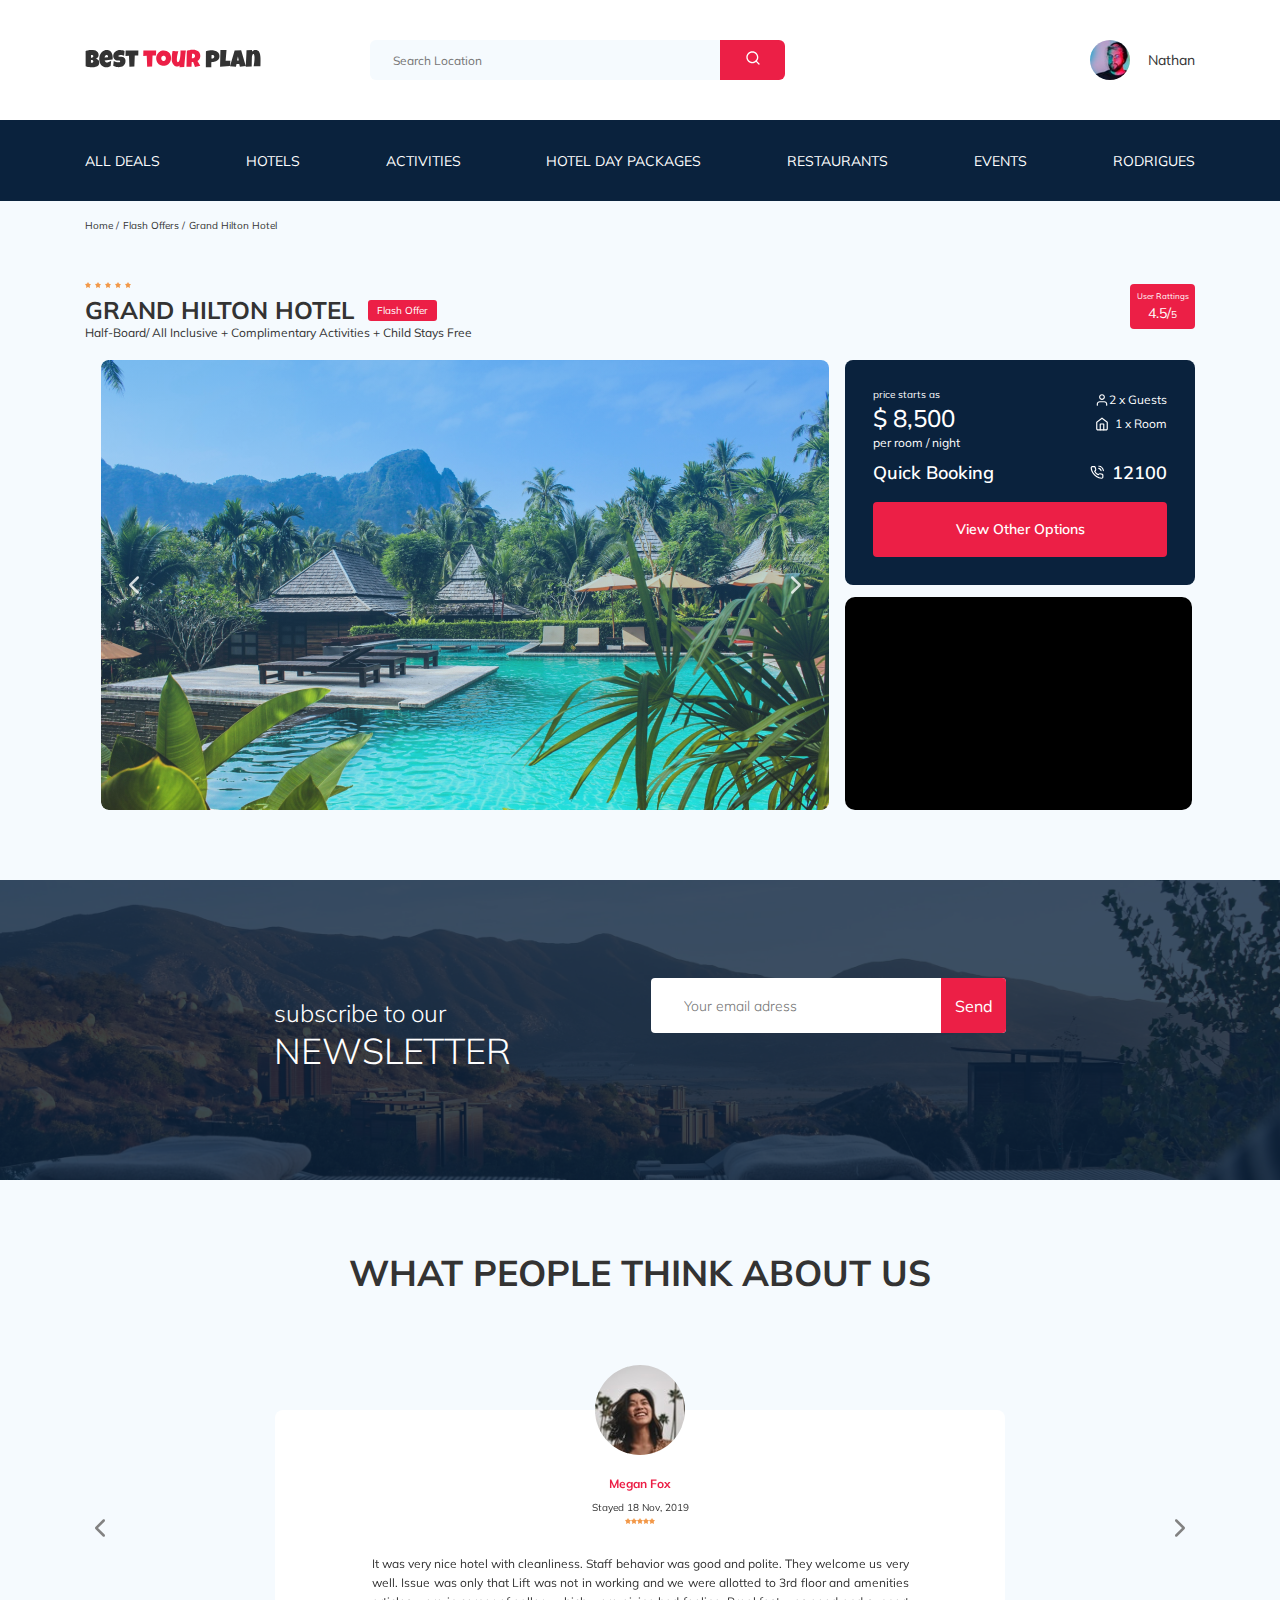
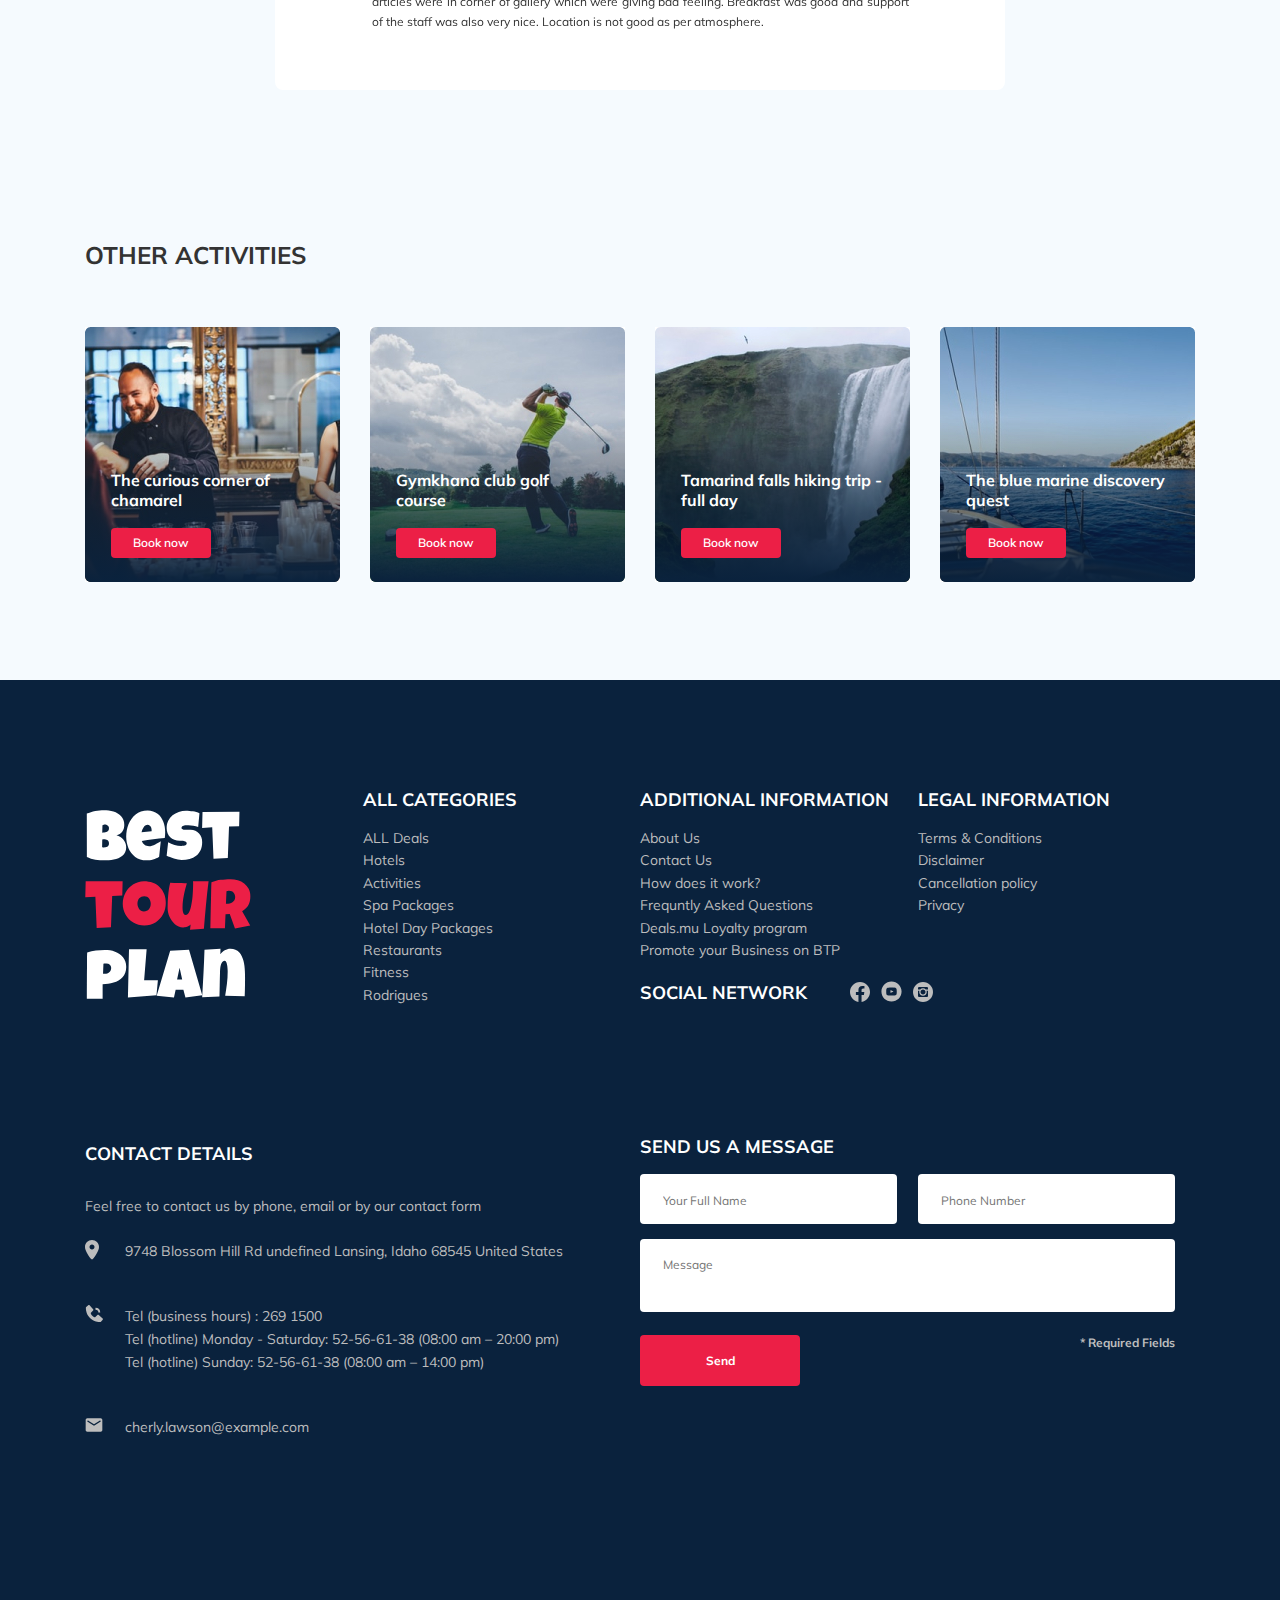
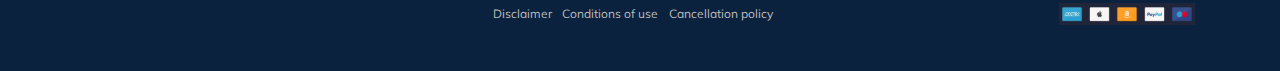
<file: index.html>
<!DOCTYPE html>
<html lang="en">

<head>
    <meta charset="UTF-8">
    <meta http-equiv="X-UA-Compatible" content="IE=edge">
    <meta name="viewport" content="width=device-width, initial-scale=1.0">
    <link rel="preconnect" href="https://fonts.gstatic.com">
    <link rel="preconnect" href="https://fonts.gstatic.com">
    <link
        href="https://fonts.googleapis.com/css2?family=Mulish:wght@400;700&family=Nunito:wght@400;700;800&display=swap"
        rel="stylesheet">
    <title>Best Tour Plan - Hotel Booking</title>
    <link rel="stylesheet" href="css/style.css">
    <link rel="stylesheet" href="css/swiper-bundle.min.css">
</head>

<body>
    <header class="navbar navbar__mobile--fixed">
        <div class="container">
            <div class="navbar-top">
                <a href="#" class="logo">
                    <img src="img/horizontal-logo.svg" alt="Log: Best Tour Plan" class="logo__image" />
                </a>

                <form action="#" class="search navbar__search navbar__search--mobile--hidden">
                    <input type="text" class="search__input" placeholder="Search Location">
                    <button class="search__button">
                        <img src="img/search.svg" alt="Icon: search">
                    </button>
                </form>
                <a href="#" class="user navbar__user navbar__user--mobile--hidden">
                    <img src="img/user-avatar.jpeg" alt="Avatar: Nathan" class="user__avatar">
                    <span class="user__name">Nathan</span>
                </a>
                <!-- /.user -->
                <button class="menu-button navbar-top__menu-button">
                    <span class="menu__line"></span>
                    <span class="menu__line"></span>
                    <span class="menu__line"></span>
                </button>
            </div>
            <!-- /.navbar-top -->

        </div>
        <!-- /.container -->
        <div class="navbar-bottom">
            <div class="container">
                <nav class="navbar-menu">
                    <li class="navbar-menu__item navbar-menu__item--mobile__visible"> <a href="#"
                            class="user navbar__user navbar__user--mobile--visible">
                            <img src="img/user-avatar.jpeg" alt="Avatar: Nathan"
                                class="user__avatar navbar__user navbar__user--mobile--visible">
                            <span class="user__name user__name--light">Nathan</span>
                        </a></li>
                    <li class="navbar-menu__item navbar-menu__item--mobile__visible">
                        <form action="#" class="search navbar__search ">
                            <input type="text" class="search__input" placeholder="Search Location">
                            <button class="search__button">
                                <img src="img/search.svg" alt="Icon: search">
                            </button>
                        </form>
                    </li>
                    <li class="navbar-menu__item"><a href="#" class="navbar-menu__link">All Deals</a></li>
                    <li class="navbar-menu__item"><a href="#" class="navbar-menu__link">Hotels</a></li>
                    <li class="navbar-menu__item"><a href="#" class="navbar-menu__link">Activities</a></li>
                    <li class="navbar-menu__item"><a href="#" class="navbar-menu__link">Hotel Day Packages</a></li>
                    <li class="navbar-menu__item"><a href="#" class="navbar-menu__link">Restaurants</a></li>
                    <li class="navbar-menu__item"><a href="#" class="navbar-menu__link">Events</a></li>
                    <li class="navbar-menu__item"><a href="#" class="navbar-menu__link">Rodrigues</a></li>
                </nav>
                <!-- /.navbar-menu -->
            </div>
            <!-- /.container -->
        </div>
        <!--/.navbar-bottom-->
    </header>
    <nav class="breadcrumb">
        <div class="container">
            <ul class="breadcrumb-list">
                <li class="breadcrumb-list__item">
                    <a href="#" class="breadcrumb-list__link"> Home</a>
                </li>
                <li class="breadcrumb-list__item">
                    <a href="#" class="breadcrumb-list__link"> Flash Offers</a>
                </li>
                <li class="breadcrumb-list__item">
                    Grand Hilton Hotel
                </li>
            </ul>
        </div>
        <!-- /.container -->
    </nav>
    <!-- /.bredcrumb -->
    <section class="hotel">
        <div class="container">
            <div class="hotel-info">
                <div class="hotel-info__text">
                    <div class="hotel-wrapper">
                        <div class="stars">
                            <img src="img/star.svg" alt="star">
                            <img src="img/star.svg" alt="star">
                            <img src="img/star.svg" alt="star">
                            <img src="img/star.svg" alt="star">
                            <img src="img/star.svg" alt="star">
                        </div>
                        <h1 class="hotel-name hotel-info__name">GRAND HILTON HOTEL</h1>
                        <span class='offer hotel-info__offer'>Flash Offer</span>
                    </div>
                    <p class="hotel-description hotel-info__description">
                        Half-Board/ All Inclusive + Complimentary Activities + Child Stays Free
                    </p>
                </div>
                <!-- /.hotel-info__text -->
                <div class="rating hotel-info__rating">
                    <span class="rating__text">User Rattings</span>
                    <span class="rating__counter">4.5/<span class="rating__counter-extreme">5</span></span>
                </div>
                <!-- /.hotel-info__rating -->
            </div>
            <!-- /.hotel-info -->
            <div class="hotel-grid">

                <!-- Slider main container -->
                <div class="swiper-container hotel-slider  hotel__slider">
                    <!-- Additional required wrapper -->
                    <div class="swiper-wrapper">
                        <!-- Slides -->
                        <div class="swiper-slide hotel-slider__item"> <img class="hotel-slider__image"
                                src="img/slide1.jpg" alt="slide1"></div>
                        <div class="swiper-slide  hotel-slider__item"><img class="hotel-slider__image"
                                src="img/slide2.jpg" alt="slide2"></div>
                        <div class="swiper-slide  hotel-slider__item"><img class="hotel-slider__image"
                                src="img/slide3.jpg" alt="slide3"></div>
                        <div class="swiper-slide  hotel-slider__item"><img class="hotel-slider__image"
                                src="img/slide4.jpg" alt="slide4"></div>
                        <div class="swiper-slide  hotel-slider__item"><img class="hotel-slider__image"
                                src="img/slide5.jpg" alt="slide5"></div>
                        <div class="swiper-slide  hotel-slider__item"><img class="hotel-slider__image"
                                src="img/slide6.jpg" alt="slide6"></div>
                    </div>
                    <!-- If we need navigation buttons -->
                    <button class="hotel-slider__button hotel-slider__button--prev"></button>
                    <button class="hotel-slider__button hotel-slider__button--next"></button>
                </div>
                <!--/.swiper-container-->

                <div class="hotel-right">
                    <div class="booking booking__size">
                        <div class="booking__info">
                            <div class="booking__price">
                                <span class="booking__start">
                                    price starts as
                                </span>
                                <strong class="booking__pricetag">$ 8,500</strong>
                                <span class="booking__per-room">per room / night</span>
                            </div>
                            <!-- /.booking__price -->
                            <div class="booking__room">
                                <div class="booking__text">
                                    <img src="img/user.svg" alt="Icon: user" class="booking__icon">
                                    <span class="booking__description">2 x Guests</span>
                                </div>

                                <div class="booking__text">
                                    <img src="img/home.svg" alt="Icon: home" class="booking__icon">
                                    <span class="booking__description">1 x Room</span>
                                </div>
                            </div>
                            <!-- /.booking__room -->
                        </div>
                        <!-- /.booking__info -->

                        <div class="booking__call-center">
                            <span class="booking__heading">Quick Booking</span>
                            <a class="booking__number" href="tel: 12100">
                                <img src="img/phone-call.svg" alt="icon: phone">
                                <span class="booking__num">12100</span>
                            </a>
                        </div>
                        <!-- /.booking__call-center -->
                        <button data-toggle="modal" class="button booking__button">View Other Options</button>
                    </div>
                    <!-- /.booking -->
                    <div class="map map-size">
                        <iframe
                            src="https://www.google.com/maps/embed?pb=!1m18!1m12!1m3!1d3952.0412632673433!2d98.29255281444055!3d7.890752094315357!2m3!1f0!2f0!3f0!3m2!1i1024!2i768!4f13.1!3m3!1m2!1s0x30503b7bfcd9f903%3A0xf7065fac1e3d7c48!2sDoubleTree%20by%20Hilton%20Phuket%20Banthai%20Resort!5e0!3m2!1sru!2sru!4v1615829484583!5m2!1sru!2sru"
                            width="100%" height="213" style="border:0;" allowfullscreen="" loading="lazy"></iframe>
                    </div>
                    <!-- /.map -->
                </div>
                <!-- /.hotel-right -->
            </div>
            <!-- /.hotel-grid -->
        </div>
        <!-- /.container -->
    </section>
    <section class="newsletter">
        <div class="newsletter-wrapper">
            <h2 class="newsletter-title newsletter__title ">
                subscribe to our
                <span class="newsletter-title__strong">Newsletter</span>
            </h2>
            <form action="#" class="subscribe newsletter__subscribe">
                <input type="text" class="subscribe__input" placeholder="Your email adress">
                <button class="subscribe__button">
                    Send
                </button>
            </form>

        </div>
        <!-- /.newsletter-wrapper -->
    </section>
    <!-- /.newsletter -->
    <section class="reviews">
        <div class="container">
            <h2 class="reviews__title">
                What people think about us
            </h2>
            <!-- Slider main container -->
            <div class="swiper-container reviews-slider">
                <div class="swiper-wrapper">
                    <div class="swiper-slide">
                        <div class="reviews-slider__item">
                            <div class="reviews-slider__profile">
                                <img src="img/reviews-avatar.jpeg" alt="Photo: Megan Fox"
                                    class="reviews-slider__avatar">
                                <h3 class="reviews-slider__username">Megan Fox</h3>
                                <span class="reviews-slider__date">Stayed 18 Nov, 2019</span>
                                <div class="reviews-slider__rating">
                                    <img src="img/star.svg" alt="star">
                                    <img src="img/star.svg" alt="star">
                                    <img src="img/star.svg" alt="star">
                                    <img src="img/star.svg" alt="star">
                                    <img src="img/star.svg" alt="star">
                                </div>
                                <!--/.reviews-slider__reating-->
                            </div>
                            <!-- /.reviews-slider__profile -->
                            <p class="reviews-slider___text">
                                It was very nice hotel with cleanliness. Staff behavior was good and polite. They
                                welcome us very well. Issue was only that Lift was not in working and we were allotted
                                to 3rd floor and amenities articles were in corner of gallery which were giving bad
                                feeling. Breakfast was good and support of the staff was also very nice. Location is not
                                good as per atmosphere.
                            </p>
                        </div>
                        <!-- /.reviews-slider__item -->
                    </div>
                    <!--/.swiper-slide-->

                    <div class="swiper-slide">
                        <div class="reviews-slider__item">
                            <div class="reviews-slider__profile">
                                <img src="img/reviews-avatar-2.jpeg" alt="Photo: Kate Josef"
                                    class="reviews-slider__avatar">
                                <h3 class="reviews-slider__username">Kate Josef</h3>
                                <span class="reviews-slider__date">Stayed 14 Dec, 2018</span>
                                <div class="reviews-slider__rating">
                                    <img src="img/star.svg" alt="star">
                                    <img src="img/star.svg" alt="star">
                                    <img src="img/star.svg" alt="star">
                                    <img src="img/star.svg" alt="star">
                                    <img src="img/star.svg" alt="star">
                                </div>
                                <!--/.reviews-slider__reating-->
                            </div>
                            <!-- /.reviews-slider__profile -->
                            <p class="reviews-slider___text">
                                Lorem ipsum dolor sit amet consectetur adipisicing elit. Accusantium earum natus
                                consectetur, voluptatum officiis ullam amet? Facilis repudiandae debitis, quia, mollitia
                                beatae tempore ea cum impedit quae reiciendis totam recusandae? Lorem ipsum dolor sit
                                amet consectetur adipisicing elit. Distinctio praesentium veniam reprehenderit ipsum,
                                perspiciatis officiis itaque neque.
                        </div>
                        <!-- /.reviews-slider__item -->
                    </div>
                    <!--/.swiper-slide-->

                    <div class="swiper-slide">
                        <div class="reviews-slider__item">
                            <div class="reviews-slider__profile">
                                <img src="img/reviews-avatar-3.jpeg" alt="Photo: Jim James"
                                    class="reviews-slider__avatar">
                                <h3 class="reviews-slider__username">Jim James</h3>
                                <span class="reviews-slider__date">Stayed 2 Oct, 2020</span>
                                <div class="reviews-slider__rating">
                                    <img src="img/star.svg" alt="star">
                                    <img src="img/star.svg" alt="star">
                                    <img src="img/star.svg" alt="star">
                                    <img src="img/star.svg" alt="star">
                                    <img src="img/star.svg" alt="star">
                                </div>
                                <!--/.reviews-slider__reating-->
                            </div>
                            <!-- /.reviews-slider__profile -->
                            <p class="reviews-slider___text">
                                Lorem ipsum dolor sit amet, consectetur adipisicing elit. Laborum laboriosam incidunt
                                voluptatem voluptas placeat. Qui id natus distinctio maxime sint repudiandae similique
                                iusto in maiores facilis, harum aut dolorem nam! Lorem ipsum dolor sit amet, consectetur
                                adipisicing elit. Tempora, illo iste aut maiores dolorum assumenda
                            </p>
                        </div>
                        <!-- /.reviews-slider__item -->
                    </div>
                    <!--/.swiper-slide-->

                </div>
                <!--/.swiper-wrapper-->
                <!-- If we need navigation buttons -->
                <button class="reviews-slider__button reviews-slider__button--prev"></button>
                <button class="reviews-slider__button reviews-slider__button--next"></button>
            </div>
            <!--/.reviews-slider-->
        </div>
        <!-- /.container -->
    </section>
    <!-- /.reviews -->
    <section class="activities">
        <div class="container">
            <h2 class="activities__title">Other Activities</h2>
            <div class="activities-wrapper">
                <div class="card activities__card">
                    <img src="img/activitie-1.jpg" alt="The curious corner 
                    of chamarel" class="card__image">
                    <h3 class="card__title">The curious corner
                        of chamarel</h3>
                    <!-- /.card__title -->
                    <button class="card__button">Book now</button>
                    <!-- /.card__button -->
                </div>
                <!-- /.card -->


                <div class="card activities__card">
                    <img src="img/activitie-2.jpg" alt="Gymkhana club golf
                    course" class="card__image">
                    <h3 class="card__title">Gymkhana club golf
                        course</h3>
                    <!-- /.card__title -->
                    <button class="card__button">Book now</button>
                    <!-- /.card__button -->
                </div>
                <!-- /.card -->

                <div class="card activities__card">
                    <img src="img/activitie-3.jpg" alt="Tamarind falls hiking
                    trip - full day" class="card__image">
                    <h3 class="card__title">Tamarind falls hiking
                        trip - full day
                    </h3>
                    <!-- /.card__title -->
                    <button class="card__button">Book now</button>
                    <!-- /.card__button -->
                </div>
                <!-- /.card -->


                <div class="card activities__card">
                    <img src="img/activitie-4.jpg" alt="The blue marine discovery
                    quest" class="card__image">
                    <h3 class="card__title">The blue marine discovery
                        quest</h3>
                    <!-- /.card__title -->
                    <button class="card__button">Book now</button>
                    <!-- /.card__button -->
                </div>
                <!-- /.card -->
            </div>
            <!--/.activitie-wrapper-->

        </div>
        <!-- /.container -->
    </section>
    <!-- /.activities -->
    <footer class="footer">
        <div class="container">
            <div class="footer-wrapper">
                <img src="img/vrtical-logo.svg" alt="Logo: Best Tour Plan" class="logo footer__logo">
                <div class="footer_list footer__categories">
                    <h3 class="footer__title ">ALL CATEGORIES</h3>
                    <ul class="footer__ul">
                        <li class="footer__item">
                            <a href="#" class="footer__link">ALL Deals</a>
                        </li>

                        <li class="footer__item">
                            <a href="#" class="footer__link">Hotels</a>
                        </li>

                        <li class="footer__item">
                            <a href="#" class="footer__link">Activities</a>
                        </li>

                        <li class="footer__item">
                            <a href="#" class="footer__link">Spa Packages</a>
                        </li>

                        <li class="footer__item">
                            <a href="#" class="footer__link">Hotel Day Packages</a>
                        </li>

                        <li class="footer__item">
                            <a href="#" class="footer__link">Restaurants</a>
                        </li>

                        <li class="footer__item">
                            <a href="#" class="footer__link">Fitness</a>
                        </li>

                        <li class="footer__item">
                            <a href="# " class="footer__link">Rodrigues</a>
                        </li>
                    </ul>
                    <!--/.footer__ul-->

                </div>
                <!--/.footer__list-->


                <div class="footer_list footer__additional">
                    <h3 class="footer__title  footer__title-additional">ADDITIONAL INFORMATION</h3>
                    <ul class="footer__ul">
                        <li class="footer__item">
                            <a href="#" class="footer__link">About Us</a>
                        </li>

                        <li class="footer__item">
                            <a href="#" class="footer__link">Contact Us</a>
                        </li>

                        <li class="footer__item">
                            <a href="#" class="footer__link">How does it work?</a>
                        </li>

                        <li class="footer__item">
                            <a href="#" class="footer__link">Frequntly Asked Questions</a>
                        </li>

                        <li class="footer__item">
                            <a href="#" class="footer__link">Deals.mu Loyalty program</a>
                        </li>

                        <li class="footer__item">
                            <a href="#" class="footer__link">Promote your Business on BTP</a>
                        </li>

                    </ul>
                    <!--/.footer__ul-->

                </div>
                <!--/.footer__list-->
                <div class="footer__social-network">
                    <h3 class="footer__title footer__title--inline"> Social Network</h3>
                    <div class="footer__social-links">
                        <a href="https://ru-ru.facebook.com/" class="footer__link"><img src="img/facebook.svg"
                                alt="Icon: Facebook"></a>
                        <a href="https://www.youtube.com/" class="footer__link"><img src="img/youtube.svg"
                                alt="Icon: YiuTube"></a>
                        <a href="https://www.instagram.com/" class="footer__link"><img src="img/instagram.svg"
                                alt="Icon: Instagram"></a>
                    </div>
                    <!-- /.footer__social_links -->
                </div>
                <!-- /.footer__social-network -->
                <div class="footer__list footer__legal">
                    <h3 class="footer__title">LEGAL INFORMATION</h3>
                    <ul class="footer__ul">
                        <li class="footer__item"><a href="#" class="footer__link">Terms & Conditions</a></li>
                        <li class="footer__item"><a href="#" class="footer__link"></a>Disclaimer</li>
                        <li class="footer__item"><a href="#" class="footer__link"></a>Cancellation policy</li>
                        <li class="footer__item"><a href="#" class="footer__link"></a>Privacy</li>
                    </ul>
                </div>
                <!--/.footer__list-->

                <div class="footer__contact-details">
                    <h3 class="footer__title footer__title--mb-3">Contact Details</h3>



                    <ul class="footer__ul">
                        <span class="footer__item  footer__text ">Feel free to contact us by phone,
                            email or by our contact
                            form
                        </span>
                        <li class="footer__item footer__item-mb--2">
                            <div class="footer__icon-wrapper">
                                <img class="footer__icon" src="img/map-marker.svg" alt="icon: map">

                            </div>
                            <span class="footer__text">9748 Blossom Hill Rd undefined Lansing, Idaho 68545 United
                                States</span>

                        </li>
                        <li class="footer__item footer__item-mb--2">
                            <div class="footer__icon-wrapper">
                                <img class="footer__icon" src="img/cal-phone.svg" alt="icon: phone call">

                            </div>

                            <span class="footer__text">Tel (business hours) : <a href="tel: 269 1500"
                                    class="footer__text--href"> 269 1500</a> <br />
                                Tel (hotline) Monday - Saturday: <a href="tel: 52-56-61-38"
                                    class="footer__text--href">52-56-61-38</a> (08:00 am – 20:00 pm) <br />
                                Tel (hotline) Sunday: <a href="tel: 52-56-61-38"
                                    class="footer__text--href">52-56-61-38</a> (08:00 am – 14:00 pm)</span>
                        </li>
                        <li class="footer__item footer__item-mb--2">
                            <div class="footer__icon-wrapper">
                                <img class="footer__icon" src="img/email.svg" alt="icon: email">

                            </div>

                            <span class="footer__text"><a href="malito: cherly.lawson@example.com"
                                    class="footer__text--href">cherly.lawson@example.com</a> </span>

                        </li>
                    </ul>
                </div>
                <!-- /.footer__contact-details -->
                <div class="footer__contact-form">
                    <h3 class="footer__title">Send us a message </h3>
                    <form action="send.php" method="POST" class="footer__form">
                        <input type="text" class="input footer__input" placeholder="Your Full Name" name="name">
                        <input type="text" class="input footer__input" placeholder="Phone Number" name="phone">
                        <textarea class="message footer__message" placeholder="Message" name="message"></textarea>
                        <div class="footer__header"><button class="button footer__button" type="submit">Send</button>
                            <span class="footer__info">* Required Fields</span>
                        </div>

                    </form>
                </div>

                <!-- /.footer__contact-form -->
                <div class="footer__opportunities">
                    <div class="footer__rights">
                        <a href="#" class="footer__opportunit">Disclaimer </a>
                        <a href="#" class="footer__opportunit">Conditions of use</a>
                        <a href="#" class="footer__opportunit">Cancellation policy</a>
                    </div>
                    <!-- /.rights -->
                    <div class="footer__badge">
                        <img src="img/badges.svg" alt="">
                    </div>
                    <!-- /.footer__badge -->
                </div>
                <!-- /.footer__opportunities -->


            </div>
            <!-- /.footer-wrapper -->
        </div>
        <!-- /.container -->
    </footer>
    <!-- /.footer -->
    <div class="modal">
        <div class="modal__overlay">
            <div class="modal__dialog">
                <a href="#" class="modal__close">
                    <img src="img/close.svg" alt="icon: close">

                </a>
                <h3 class="modal__title">Send us a message </h3>
                <form action="#" class="modal__form">
                    <input type="text" class="input modal__input" placeholder="Your Full Name">
                    <input type="text" class="input modal__input" placeholder="Phone Number">
                    <input type="text" class="input modal__input" placeholder="Email">
                    <textarea class="message modal__message" placeholder="Message"></textarea>
                    <div class="modal__header"><button class="button modal__button" type="submit">Send</button>
                        <span class="modal__info">* Required Fields</span>
                    </div>

                </form>
            </div>
            <!-- /.modal__dialog -->
        </div>
        <!-- /.modal__overlay -->
    </div>
    <!-- /.modal -->
    <script src="js/jquery-3.6.0.min.js"></script>
    <script src="js/swiper-bundle.min.js"></script>
    <script src="js/main.js"></script>
</body>

</html>
</file>
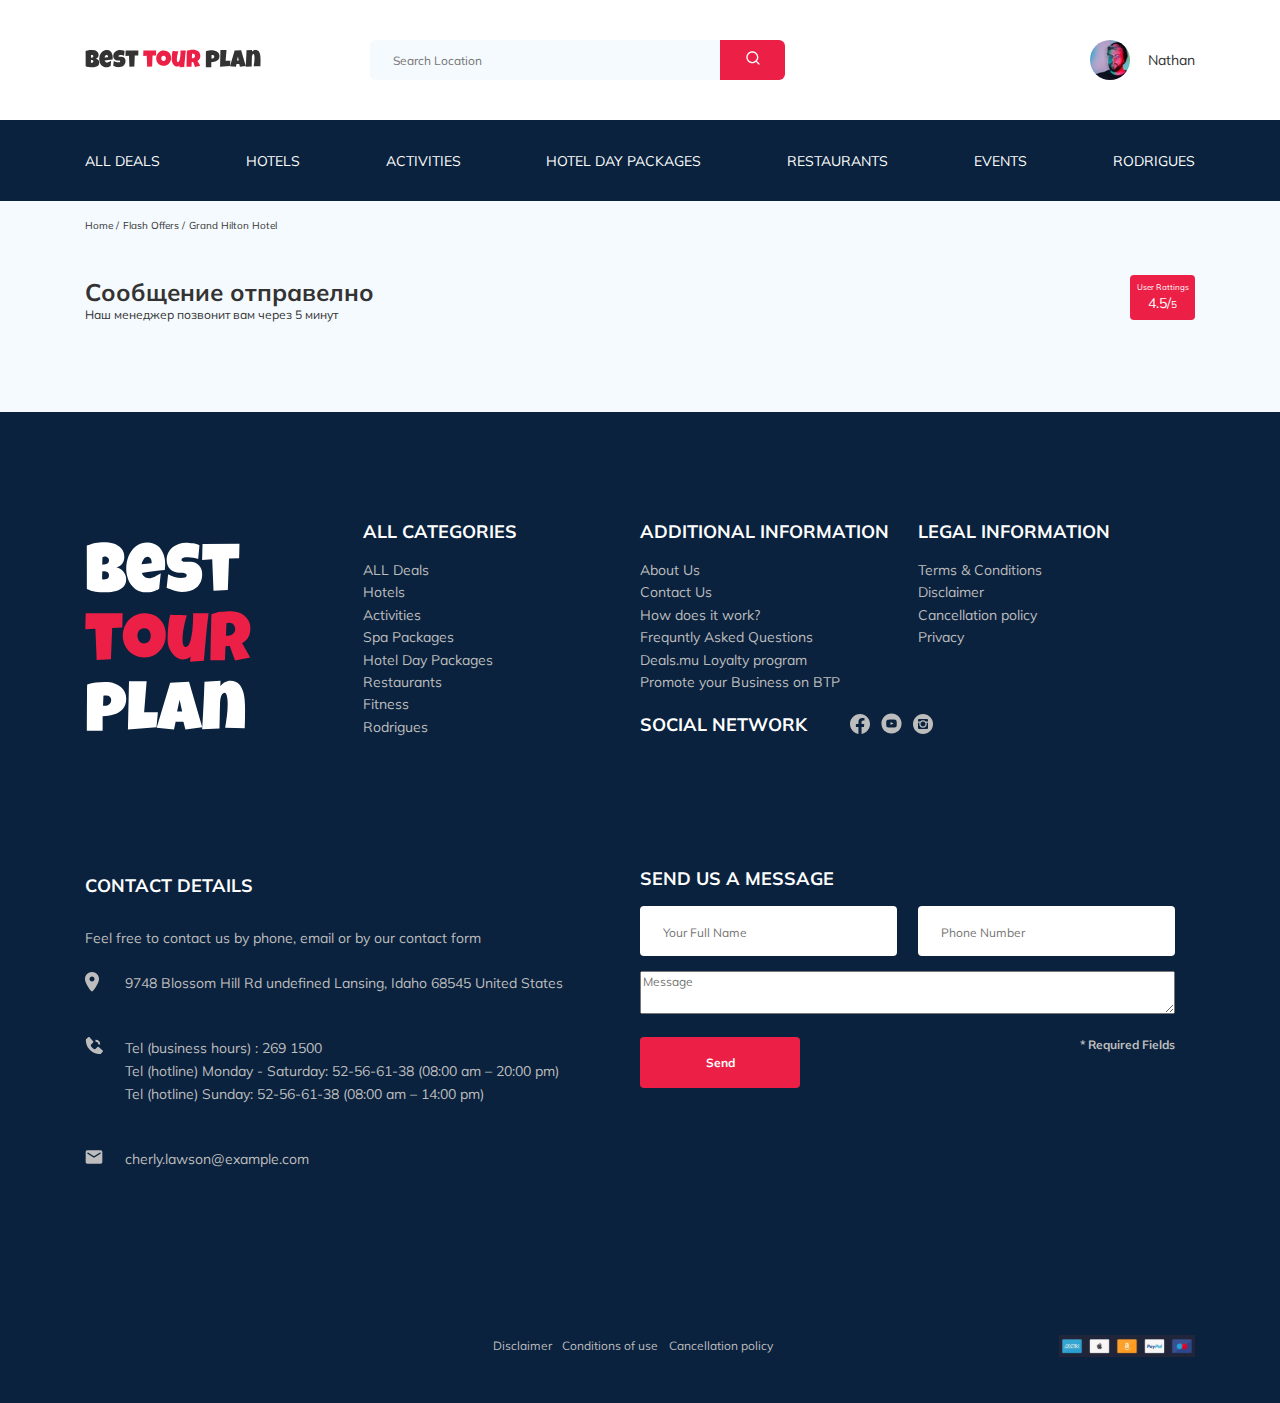
<file: thankyou.html>
<!DOCTYPE html>
<html lang="en">

<head>
    <meta charset="UTF-8">
    <meta http-equiv="X-UA-Compatible" content="IE=edge">
    <meta name="viewport" content="width=device-width, initial-scale=1.0">
    <link rel="preconnect" href="https://fonts.gstatic.com">
    <link rel="preconnect" href="https://fonts.gstatic.com">
    <link
        href="https://fonts.googleapis.com/css2?family=Mulish:wght@400;700&family=Nunito:wght@400;700;800&display=swap"
        rel="stylesheet">
    <title>Best Tour Plan - Hotel Booking</title>
    <link rel="stylesheet" href="css/style.css">
    <link rel="stylesheet" href="css/swiper-bundle.min.css">
</head>

<body>
    <header class="navbar navbar__mobile--fixed">
        <div class="container">
            <div class="navbar-top">
                <a href="#" class="logo">
                    <img src="img/horizontal-logo.svg" alt="Log: Best Tour Plan" class="logo__image" />
                </a>

                <form action="#" class="search navbar__search navbar__search--mobile--hidden">
                    <input type="text" class="search__input" placeholder="Search Location">
                    <button class="search__button">
                        <img src="img/search.svg" alt="Icon: search">
                    </button>
                </form>
                <a href="#" class="user navbar__user navbar__user--mobile--hidden">
                    <img src="img/user-avatar.jpeg" alt="Avatar: Nathan" class="user__avatar">
                    <span class="user__name">Nathan</span>
                </a>
                <!-- /.user -->
                <button class="menu-button navbar-top__menu-button">
                    <span class="menu__line"></span>
                    <span class="menu__line"></span>
                    <span class="menu__line"></span>
                </button>
            </div>
            <!-- /.navbar-top -->

        </div>
        <!-- /.container -->
        <div class="navbar-bottom">
            <div class="container">
                <nav class="navbar-menu">
                    <li class="navbar-menu__item navbar-menu__item--mobile__visible"> <a href="#" class="user navbar__user navbar__user--mobile--visible">
                        <img src="img/user-avatar.jpeg" alt="Avatar: Nathan" class="user__avatar navbar__user navbar__user--mobile--visible">
                        <span class="user__name user__name--light">Nathan</span>
                    </a></li>
                    <li class="navbar-menu__item navbar-menu__item--mobile__visible"> <form action="#" class="search navbar__search navbar__search--mobile--visible">
                        <input type="text" class="search__input" placeholder="Search Location">
                        <button class="search__button">
                            <img src="img/search.svg" alt="Icon: search">
                        </button>
                    </form></li>
                    <li class="navbar-menu__item"><a href="#" class="navbar-menu__link">All Deals</a></li>
                    <li class="navbar-menu__item"><a href="#" class="navbar-menu__link">Hotels</a></li>
                    <li class="navbar-menu__item"><a href="#" class="navbar-menu__link">Activities</a></li>
                    <li class="navbar-menu__item"><a href="#" class="navbar-menu__link">Hotel Day Packages</a></li>
                    <li class="navbar-menu__item"><a href="#" class="navbar-menu__link">Restaurants</a></li>
                    <li class="navbar-menu__item"><a href="#" class="navbar-menu__link">Events</a></li>
                    <li class="navbar-menu__item"><a href="#" class="navbar-menu__link">Rodrigues</a></li>
                </nav>
                <!-- /.navbar-menu -->
            </div>
            <!-- /.container -->
        </div>
        <!--/.navbar-bottom-->
    </header>
    <nav class="breadcrumb">
        <div class="container">
            <ul class="breadcrumb-list">
                <li class="breadcrumb-list__item">
                    <a href="#" class="breadcrumb-list__link"> Home</a>
                </li>
                <li class="breadcrumb-list__item">
                    <a href="#" class="breadcrumb-list__link"> Flash Offers</a>
                </li>
                <li class="breadcrumb-list__item">
                    Grand Hilton Hotel
                </li>
            </ul>
        </div>
        <!-- /.container -->
    </nav>
    <!-- /.bredcrumb -->
    <section class="hotel">
        <div class="container">
            <div class="hotel-info">
                <div class="hotel-info__text">
                    <div class="hotel-wrapper">
                        
                        <h1 class="hotel-name hotel-info__name">Сообщение отправелно</h1>
                        
                    </div>
                    <p class="hotel-description hotel-info__description">
                       Наш менеджер позвонит вам через 5 минут
                    </p>
                </div>
                <!-- /.hotel-info__text -->
                <div class="rating hotel-info__rating">
                    <span class="rating__text">User Rattings</span>
                    <span class="rating__counter">4.5/<span class="rating__counter-extreme">5</span></span>
                </div>
                <!-- /.hotel-info__rating -->
            </div>
            <!-- /.hotel-info -->
           
        </div>
        <!-- /.container -->
    </section>
  <!-- /.hotel -->
     
   
    <footer class="footer">
        <div class="container">
            <div class="footer-wrapper">
                <img src="img/vrtical-logo.svg" alt="Logo: Best Tour Plan" class="logo footer__logo">
                <div class="footer_list footer__categories">
                    <h3 class="footer__title ">ALL CATEGORIES</h3>
                    <ul class="footer__ul">
                        <li class="footer__item">
                            <a href="#" class="footer__link">ALL Deals</a>
                        </li>

                        <li class="footer__item">
                            <a href="#" class="footer__link">Hotels</a>
                        </li>

                        <li class="footer__item">
                            <a href="#" class="footer__link">Activities</a>
                        </li>

                        <li class="footer__item">
                            <a href="#" class="footer__link">Spa Packages</a>
                        </li>

                        <li class="footer__item">
                            <a href="#" class="footer__link">Hotel Day Packages</a>
                        </li>

                        <li class="footer__item">
                            <a href="#" class="footer__link">Restaurants</a>
                        </li>

                        <li class="footer__item">
                            <a href="#" class="footer__link">Fitness</a>
                        </li>

                        <li class="footer__item">
                            <a href="# " class="footer__link">Rodrigues</a>
                        </li>
                    </ul>
                    <!--/.footer__ul-->

                </div>
                <!--/.footer__list-->


                <div class="footer_list footer__additional">
                    <h3 class="footer__title  footer__title-additional">ADDITIONAL INFORMATION</h3>
                    <ul class="footer__ul">
                        <li class="footer__item">
                            <a href="#" class="footer__link">About Us</a>
                        </li>

                        <li class="footer__item">
                            <a href="#" class="footer__link">Contact Us</a>
                        </li>

                        <li class="footer__item">
                            <a href="#" class="footer__link">How does it work?</a>
                        </li>

                        <li class="footer__item">
                            <a href="#" class="footer__link">Frequntly Asked Questions</a>
                        </li>

                        <li class="footer__item">
                            <a href="#" class="footer__link">Deals.mu Loyalty program</a>
                        </li>

                        <li class="footer__item">
                            <a href="#" class="footer__link">Promote your Business on BTP</a>
                        </li>

                    </ul>
                    <!--/.footer__ul-->

                </div>
                <!--/.footer__list-->
                <div class="footer__social-network">
                    <h3 class="footer__title footer__title--inline"> Social Network</h3>
                    <div class="footer__social-links">
                        <a href="#" class="footer__link"><img src="img/facebook.svg" alt="Icon: Facebook"></a>
                        <a href="#" class="footer__link"><img src="img/youtube.svg" alt="Icon: YiuTube"></a>
                        <a href="#" class="footer__link"><img src="img/instagram.svg" alt="Icon: Instagram"></a>
                    </div>
                    <!-- /.footer__social_links -->
                </div>
                <!-- /.footer__social-network -->
                <div class="footer__list footer__legal">
                    <h3 class="footer__title">LEGAL INFORMATION</h3>
                    <ul class="footer__ul">
                        <li class="footer__item"><a href="#" class="footer__link">Terms & Conditions</a></li>
                        <li class="footer__item"><a href="#" class="footer__link"></a>Disclaimer</li>
                        <li class="footer__item"><a href="#" class="footer__link"></a>Cancellation policy</li>
                        <li class="footer__item"><a href="#" class="footer__link"></a>Privacy</li>
                    </ul>
                </div>
                <!--/.footer__list-->

                <div class="footer__contact-details">
                        <h3 class="footer__title footer__title--mb-3">Contact Details</h3>

    

                    <ul class="footer__ul">
                        <span class="footer__item  footer__text ">Feel free to contact us by phone,
                            email or by our contact
                            form
                        </span>
                        <li class="footer__item footer__item-mb--2">
                            <div class="footer__icon-wrapper">
                                <img class="footer__icon" src="img/map-marker.svg" alt="icon: map">

                            </div>
                            <span class="footer__text">9748 Blossom Hill Rd undefined Lansing, Idaho 68545 United
                                States</span>

                        </li>
                        <li class="footer__item footer__item-mb--2">
                            <div class="footer__icon-wrapper">
                                <img class="footer__icon" src="img/cal-phone.svg" alt="icon: phone call">

                            </div>

                            <span class="footer__text">Tel (business hours) : 269 1500 <br />
                                Tel (hotline) Monday - Saturday: 52-56-61-38 (08:00 am – 20:00 pm) <br />
                                Tel (hotline) Sunday: 52-56-61-38 (08:00 am – 14:00 pm)</span>
                        </li>
                        <li class="footer__item footer__item-mb--2">
                            <div class="footer__icon-wrapper">
                                <img class="footer__icon" src="img/email.svg" alt="icon: email">

                            </div>

                            <span class="footer__text">cherly.lawson@example.com</span>

                        </li>
                    </ul>
                </div>
                <!-- /.footer__contact-details -->
                <div class="footer__contact-form">
                    <h3 class="footer__title">Send us a message </h3>
                    <form action="send.php" method="POST" class="footer__form">
                        <input type="text" class="input footer__input" placeholder="Your Full Name" name="name">
                        <input type="text" class="input footer__input" placeholder="Phone Number" name="phone">
                        <textarea class="footer__message" placeholder="Message" name="message"></textarea>
                        <div class="footer__header"><button class="button footer__button" type="submit">Send</button>
                            <span class="footer__info">* Required Fields</span></div>
                        
                    </form>
                </div>

                <!-- /.footer__contact-form -->
                <div class="footer__opportunities">
                    <div class="footer__rights">
                        <a href="#" class="footer__opportunit">Disclaimer </a>
                        <a href="#" class="footer__opportunit">Conditions of use</a>
                        <a href="#" class="footer__opportunit">Cancellation policy</a>
                    </div>
                    <!-- /.rights -->
                    <div class="footer__badge">
                        <img src="img/badges.svg" alt="">
                    </div>
                    <!-- /.footer__badge -->
                </div>
                <!-- /.footer__opportunities -->


            </div>
            <!-- /.footer-wrapper -->
        </div>
        <!-- /.container -->
    </footer>
    <!-- /.footer -->

    <script src="js/swiper-bundle.min.js"></script>
    <script src="js/main.js"></script>
</body>

</html>
</file>
<file: css/style.css>
* {
  -webkit-box-sizing: border-box;
          box-sizing: border-box;
}

body {
  font-family: 'Mulish', sans-serif;
  background-color: #F5FAFE;
  color: #333333;
}

.container {
  max-width: 1110px;
  margin: auto;
}

img {
  max-width: 100%;
}

.input {
  background-color: #fff;
  border-radius: 4px;
  border: none;
  padding: 0 23px;
  height: 50px;
}

.message {
  max-width: 539px;
  max-height: 139px;
  background-color: #fff;
  border-radius: 4px;
  padding: 18px 23px;
  border: none;
  resize: none;
  margin-bottom: 15px;
}

.button {
  min-width: 160px;
  padding: 18px;
  min-height: 50px;
  font-style: normal;
  font-weight: bold;
  font-size: 12px;
  line-height: 15px;
  color: #ffffff;
  background-color: #EC1F46;
  border: none;
  border-radius: 4px;
}

/*! normalize.css v8.0.1 | MIT License | github.com/necolas/normalize.css */
/* Document
   ========================================================================== */
/**
 * 1. Correct the line height in all browsers.
 * 2. Prevent adjustments of font size after orientation changes in iOS.
 */
html {
  line-height: 1.15;
  /* 1 */
  -webkit-text-size-adjust: 100%;
  /* 2 */
}

/* Sections
     ========================================================================== */
/**
   * Remove the margin in all browsers.
   */
body {
  margin: 0;
}

/**
   * Render the `main` element consistently in IE.
   */
main {
  display: block;
}

/**
   * Correct the font size and margin on `h1` elements within `section` and
   * `article` contexts in Chrome, Firefox, and Safari.
   */
h1 {
  font-size: 2em;
  margin: 0.67em 0;
}

/* Grouping content
     ========================================================================== */
/**
   * 1. Add the correct box sizing in Firefox.
   * 2. Show the overflow in Edge and IE.
   */
hr {
  -webkit-box-sizing: content-box;
          box-sizing: content-box;
  /* 1 */
  height: 0;
  /* 1 */
  overflow: visible;
  /* 2 */
}

/**
   * 1. Correct the inheritance and scaling of font size in all browsers.
   * 2. Correct the odd `em` font sizing in all browsers.
   */
pre {
  font-family: monospace, monospace;
  /* 1 */
  font-size: 1em;
  /* 2 */
}

/* Text-level semantics
     ========================================================================== */
/**
   * Remove the gray background on active links in IE 10.
   */
a {
  background-color: transparent;
}

/**
   * 1. Remove the bottom border in Chrome 57-
   * 2. Add the correct text decoration in Chrome, Edge, IE, Opera, and Safari.
   */
abbr[title] {
  border-bottom: none;
  /* 1 */
  text-decoration: underline;
  /* 2 */
  -webkit-text-decoration: underline dotted;
          text-decoration: underline dotted;
  /* 2 */
}

/**
   * Add the correct font weight in Chrome, Edge, and Safari.
   */
b,
strong {
  font-weight: bolder;
}

/**
   * 1. Correct the inheritance and scaling of font size in all browsers.
   * 2. Correct the odd `em` font sizing in all browsers.
   */
code,
kbd,
samp {
  font-family: monospace, monospace;
  /* 1 */
  font-size: 1em;
  /* 2 */
}

/**
   * Add the correct font size in all browsers.
   */
small {
  font-size: 80%;
}

/**
   * Prevent `sub` and `sup` elements from affecting the line height in
   * all browsers.
   */
sub,
sup {
  font-size: 75%;
  line-height: 0;
  position: relative;
  vertical-align: baseline;
}

sub {
  bottom: -0.25em;
}

sup {
  top: -0.5em;
}

/* Embedded content
     ========================================================================== */
/**
   * Remove the border on images inside links in IE 10.
   */
img {
  border-style: none;
}

/* Forms
     ========================================================================== */
/**
   * 1. Change the font styles in all browsers.
   * 2. Remove the margin in Firefox and Safari.
   */
button,
input,
optgroup,
select,
textarea {
  font-family: inherit;
  /* 1 */
  font-size: 100%;
  /* 1 */
  line-height: 1.15;
  /* 1 */
  margin: 0;
  /* 2 */
}

/**
   * Show the overflow in IE.
   * 1. Show the overflow in Edge.
   */
button,
input {
  /* 1 */
  overflow: visible;
}

/**
   * Remove the inheritance of text transform in Edge, Firefox, and IE.
   * 1. Remove the inheritance of text transform in Firefox.
   */
button,
select {
  /* 1 */
  text-transform: none;
}

/**
   * Correct the inability to style clickable types in iOS and Safari.
   */
button,
[type="button"],
[type="reset"],
[type="submit"] {
  -webkit-appearance: button;
}

/**
   * Remove the inner border and padding in Firefox.
   */
button::-moz-focus-inner,
[type="button"]::-moz-focus-inner,
[type="reset"]::-moz-focus-inner,
[type="submit"]::-moz-focus-inner {
  border-style: none;
  padding: 0;
}

/**
   * Restore the focus styles unset by the previous rule.
   */
button:-moz-focusring,
[type="button"]:-moz-focusring,
[type="reset"]:-moz-focusring,
[type="submit"]:-moz-focusring {
  outline: 1px dotted ButtonText;
}

/**
   * Correct the padding in Firefox.
   */
fieldset {
  padding: 0.35em 0.75em 0.625em;
}

/**
   * 1. Correct the text wrapping in Edge and IE.
   * 2. Correct the color inheritance from `fieldset` elements in IE.
   * 3. Remove the padding so developers are not caught out when they zero out
   *    `fieldset` elements in all browsers.
   */
legend {
  -webkit-box-sizing: border-box;
          box-sizing: border-box;
  /* 1 */
  color: inherit;
  /* 2 */
  display: table;
  /* 1 */
  max-width: 100%;
  /* 1 */
  padding: 0;
  /* 3 */
  white-space: normal;
  /* 1 */
}

/**
   * Add the correct vertical alignment in Chrome, Firefox, and Opera.
   */
progress {
  vertical-align: baseline;
}

/**
   * Remove the default vertical scrollbar in IE 10+.
   */
textarea {
  overflow: auto;
}

/**
   * 1. Add the correct box sizing in IE 10.
   * 2. Remove the padding in IE 10.
   */
[type="checkbox"],
[type="radio"] {
  -webkit-box-sizing: border-box;
          box-sizing: border-box;
  /* 1 */
  padding: 0;
  /* 2 */
}

/**
   * Correct the cursor style of increment and decrement buttons in Chrome.
   */
[type="number"]::-webkit-inner-spin-button,
[type="number"]::-webkit-outer-spin-button {
  height: auto;
}

/**
   * 1. Correct the odd appearance in Chrome and Safari.
   * 2. Correct the outline style in Safari.
   */
[type="search"] {
  -webkit-appearance: textfield;
  /* 1 */
  outline-offset: -2px;
  /* 2 */
}

/**
   * Remove the inner padding in Chrome and Safari on macOS.
   */
[type="search"]::-webkit-search-decoration {
  -webkit-appearance: none;
}

/**
   * 1. Correct the inability to style clickable types in iOS and Safari.
   * 2. Change font properties to `inherit` in Safari.
   */
::-webkit-file-upload-button {
  -webkit-appearance: button;
  /* 1 */
  font: inherit;
  /* 2 */
}

/* Interactive
     ========================================================================== */
/*
   * Add the correct display in Edge, IE 10+, and Firefox.
   */
details {
  display: block;
}

/*
   * Add the correct display in all browsers.
   */
summary {
  display: list-item;
}

/* Misc
     ========================================================================== */
/**
   * Add the correct display in IE 10+.
   */
template {
  display: none;
}

/**
   * Add the correct display in IE 10.
   */
[hidden] {
  display: none;
}

.navbar {
  background-color: #fff;
}

.navbar-top {
  display: -webkit-box;
  display: -ms-flexbox;
  display: flex;
  -webkit-box-align: center;
      -ms-flex-align: center;
          align-items: center;
  -webkit-box-pack: justify;
      -ms-flex-pack: justify;
          justify-content: space-between;
  padding-top: 40px;
  padding-bottom: 40px;
}

.navbar-top__menu-button {
  display: none;
}

.navbar__search {
  margin-right: auto;
  margin-left: 108px;
}

.navbar-bottom {
  background-color: #0A223D;
}

.navbar-menu {
  list-style-type: none;
  margin: 0;
  display: -webkit-box;
  display: -ms-flexbox;
  display: flex;
  -webkit-box-align: center;
      -ms-flex-align: center;
          align-items: center;
  padding: 31px 0;
  -webkit-box-pack: justify;
      -ms-flex-pack: justify;
          justify-content: space-between;
  color: #ffffff;
}

.navbar-menu__link {
  color: inherit;
  text-decoration: none;
  text-transform: uppercase;
  font-size: 14px;
  line-height: 18px;
}

.navbar-menu__line {
  color: #333333;
  background-color: #333333;
}

.navbar-menu__item--mobile__visible {
  display: none;
}

.navbar-menu__mobile--fixed {
  overflow: scroll;
}

.logo {
  width: 177px;
}

.search {
  display: -webkit-box;
  display: -ms-flexbox;
  display: flex;
  position: relative;
  overflow: hidden;
  border-radius: 6px;
  height: 40px;
}

.search__input {
  width: 350px;
  height: 100%;
  padding-left: 23px;
  background-color: #F5FAFE;
  padding-right: 75px;
  font-size: 12px;
  line-height: 15px;
  color: #333333;
  border: none;
}

.search__button {
  position: abdolute;
  top: 0;
  right: 0;
  height: 100%;
  width: 65px;
  border: none;
  background-color: #EC1F46;
}

.user {
  display: -webkit-box;
  display: -ms-flexbox;
  display: flex;
  -webkit-box-align: center;
      -ms-flex-align: center;
          align-items: center;
  text-decoration: none;
}

.user__avatar {
  width: 40px;
  height: 40px;
  border-radius: 50%;
  -o-object-fit: cover;
     object-fit: cover;
}

.user__name {
  font-size: 14px;
  line-height: 18px;
  color: #333333;
  margin-left: 18px;
}

.breadcrumb-list {
  -webkit-box-align: center;
      -ms-flex-align: center;
          align-items: center;
  display: -webkit-box;
  display: -ms-flexbox;
  display: flex;
  list-style: none;
  padding: 18px 0;
  margin: 0;
}

.breadcrumb-list__item {
  font-size: 10px;
  line-height: 13px;
}

.breadcrumb-list__item:not(:last-child)::after {
  content: '/';
  margin-right: 4px;
}

.breadcrumb-list__link {
  text-decoration: none;
  color: inherit;
}

.hotel {
  padding-top: 23px;
  padding-bottom: 70px;
}

.hotel-info {
  display: -webkit-box;
  display: -ms-flexbox;
  display: flex;
  -webkit-box-align: center;
      -ms-flex-align: center;
          align-items: center;
  -webkit-box-pack: justify;
      -ms-flex-pack: justify;
          justify-content: space-between;
  padding-bottom: 20px;
}

.hotel-info__offer {
  margin-top: 4px;
  margin-left: 14px;
}

.hotel-info__name {
  margin-top: 4px;
  margin-bottom: 0;
}

.hotel-info__dsecription {
  margin: 5px 0;
}

.hotel-info__rating {
  border-radius: 4px;
}

.hotel-name {
  font-size: 24px;
  line-height: 30px;
}

.hotel-wrapper {
  display: -webkit-box;
  display: -ms-flexbox;
  display: flex;
  -ms-flex-wrap: wrap;
      flex-wrap: wrap;
  -webkit-box-align: center;
      -ms-flex-align: center;
          align-items: center;
}

.hotel-description {
  line-height: 15px;
  font-size: 12px;
  margin: 0;
}

.hotel-grid {
  display: -webkit-box;
  display: -ms-flexbox;
  display: flex;
  -webkit-box-pack: justify;
      -ms-flex-pack: justify;
          justify-content: space-between;
}

.hotel-right {
  display: -webkit-box;
  display: -ms-flexbox;
  display: flex;
  -webkit-box-orient: vertical;
  -webkit-box-direction: normal;
      -ms-flex-direction: column;
          flex-direction: column;
  -webkit-box-pack: justify;
      -ms-flex-pack: justify;
          justify-content: space-between;
}

.hotel-slider {
  max-width: 728px;
  height: 450px;
}

.hotel-slider__item {
  width: 100%;
  height: 100%;
  position: relative;
  border-radius: 8px;
  overflow: hidden;
}

.hotel-slider__item:after {
  content: "";
  position: absolute;
  width: 100%;
  height: 100%;
  top: 0;
  bottom: 0;
  left: 0;
  right: 0;
  background: -webkit-gradient(linear, left top, left bottom, from(rgba(0, 122, 223, 0.48)), to(rgba(255, 255, 255, 0.128)));
  background: linear-gradient(180deg, rgba(0, 122, 223, 0.48) 0%, rgba(255, 255, 255, 0.128) 100%);
  z-index: 10;
}

.hotel-slider__button {
  position: absolute;
  top: 50%;
  -webkit-transform: translateY(-50%);
          transform: translateY(-50%);
  z-index: 99;
  border: none;
  width: 30px;
  height: 30px;
  border: none;
  cursor: pointer;
  background-repeat: no-repeat;
  background-position: center;
  background-size: 10px;
  background-color: transparent;
}

.hotel-slider__button--next {
  right: 18px;
  background-image: url(../img/arrow-next.svg);
}

.hotel-slider__button--prev {
  left: 18px;
  background-image: url(../img/arrow-prev.svg);
}

.button__return {
  overflow: hidden;
  min-width: 55px;
  min-height: 30px;
  text-align: center;
  background-color: #EC1F46;
  border: none;
  cursor: pointer;
  -webkit-box-align: center;
      -ms-flex-align: center;
          align-items: center;
  border-radius: 4px;
}

.href__return {
  -webkit-box-align: center;
      -ms-flex-align: center;
          align-items: center;
  text-align: center;
  font-size: 16px;
  color: #ffffff;
  text-decoration: none;
}

.stars {
  -ms-flex-preferred-size: 100%;
      flex-basis: 100%;
}

.offer {
  font-size: 10px;
  line-height: 13px;
  padding: 4px 9px;
  background-color: #EC1F46;
  border-radius: 3px;
  color: #ffffff;
}

.rating {
  max-width: 65px;
  min-height: 45px;
  text-align: center;
  color: #ffffff;
  background-color: #EC1F46;
  border-radius: 4px;
}

.rating__text {
  font-size: 8px;
  line-height: 10px;
}

.rating__counter {
  font-size: 14px;
  line-height: 18px;
}

.rating__counter-extreme {
  font-size: 10px;
}

.booking {
  background-color: #0A223D;
  color: #ffffff;
  border-radius: 8px;
  width: 350px;
  min-height: 210px;
  padding: 28px;
}

.booking__info {
  display: -webkit-box;
  display: -ms-flexbox;
  display: flex;
  -webkit-box-pack: justify;
      -ms-flex-pack: justify;
          justify-content: space-between;
  margin-bottom: 9px;
}

.booking__price {
  display: -webkit-box;
  display: -ms-flexbox;
  display: flex;
  -webkit-box-orient: vertical;
  -webkit-box-direction: normal;
      -ms-flex-direction: column;
          flex-direction: column;
}

.booking__start {
  font-weight: normal;
  font-size: 10px;
  line-height: 14px;
}

.booking__pricetag {
  font-style: normal;
  font-weight: 500;
  font-size: 24px;
  line-height: 33px;
}

.booking__per-room {
  font-style: normal;
  font-weight: normal;
  font-size: 12px;
  line-height: 16px;
}

.booking__room {
  margin-top: 4px;
}

.booking__text {
  display: -webkit-box;
  display: -ms-flexbox;
  display: flex;
  -webkit-box-align: center;
      -ms-flex-align: center;
          align-items: center;
  -webkit-box-pack: justify;
      -ms-flex-pack: justify;
          justify-content: space-between;
  margin-bottom: 8px;
  font-style: normal;
  font-weight: normal;
  font-size: 12px;
  line-height: 16px;
}

.booking__dsecription {
  margin-left: 9px;
}

.booking__call-center {
  display: -webkit-box;
  display: -ms-flexbox;
  display: flex;
  -webkit-box-align: center;
      -ms-flex-align: center;
          align-items: center;
  -webkit-box-pack: justify;
      -ms-flex-pack: justify;
          justify-content: space-between;
  margin-bottom: 17px;
}

.booking__heading {
  font-style: normal;
  font-weight: 600;
  font-size: 18px;
  line-height: 25px;
}

.booking__number {
  display: -webkit-box;
  display: -ms-flexbox;
  display: flex;
  -ms-flex-line-pack: center;
      align-content: center;
  -webkit-box-pack: justify;
      -ms-flex-pack: justify;
          justify-content: space-between;
  color: inherit;
  text-decoration: none;
  font-weight: 600;
  font-size: 18px;
  line-height: 25px;
}

.booking__num {
  margin-left: 8px;
}

.booking__button {
  width: 100%;
  min-height: 45px;
  font-weight: 600;
  font-size: 14px;
  line-height: 19px;
  border-radius: 4px;
  background-color: #EC1F46;
  border: none;
  color: #ffffff;
  cursor: pointer;
}

.map {
  width: 347px;
  height: 213px;
  background-color: #000;
  border-radius: 10px;
  overflow: hidden;
}

.newsletter {
  position: relative;
  padding: 98px 0 87px 0;
  background-image: url(../img/newsletter-bg.jpeg);
  background-repeat: no-repeat;
  background-position: center;
  background-size: cover;
}

.newsletter:before {
  content: '';
  position: absolute;
  top: 0;
  bottom: 0;
  right: 0;
  left: 0;
  width: 100%;
  height: 100%;
  background-color: rgba(10, 34, 61, 0.8);
}

.newsletter-wrapper {
  position: relative;
  display: -webkit-box;
  display: -ms-flexbox;
  display: flex;
  -ms-flex-line-pack: center;
      align-content: center;
  -webkit-box-pack: justify;
      -ms-flex-pack: justify;
          justify-content: space-between;
  max-width: 732px;
  margin: auto;
}

.newsletter-title {
  color: #ffffff;
  font-style: normal;
  font-weight: 300;
  font-size: 24px;
  line-height: 30px;
}

.newsletter-title__strong {
  display: block;
  font-size: 36px;
  line-height: 45px;
  text-transform: uppercase;
}

.newsletter .subscribe {
  position: relative;
  width: 355px;
  height: 55px;
  border-radius: 4px;
  overflow: hidden;
}

.newsletter .subscribe__input {
  height: 100%;
  position: absolute;
  width: 100%;
  padding-left: 33px;
  padding-right: 75px;
  border: none;
  font-weight: 300;
  font-size: 14px;
  line-height: 18px;
}

.newsletter .subscribe__button {
  overflow: hidden;
  white-space: nowrap;
  text-overflow: ellipsis;
  width: 65px;
  position: absolute;
  right: 0;
  top: 0;
  height: 100%;
  border: none;
  background-color: #EC1F46;
  color: #ffffff;
}

.reviews {
  padding: 40px 0 70px 0;
}

.reviews__title {
  font-style: normal;
  font-weight: bold;
  font-size: 36px;
  line-height: 45px;
  text-align: Center;
  text-transform: uppercase;
  margin-bottom: 70px;
}

.reviews-slider__item {
  position: relative;
  display: -webkit-box;
  display: -ms-flexbox;
  display: flex;
  -webkit-box-orient: vertical;
  -webkit-box-direction: normal;
      -ms-flex-direction: column;
          flex-direction: column;
  -ms-flex-line-pack: center;
      align-content: center;
  max-width: 730px;
  height: 280px;
  margin: 45px auto 0;
  background-color: #fff;
  border-radius: 8px;
  padding: 0 62px 30px;
}

.reviews-slider__item::before {
  content: "";
  position: absolute;
  left: 62px;
  top: 13px;
  width: 70px;
  height: 47px;
  background-image: url(../img/quote-left.svg);
  background-repeat: no-repeat;
}

.reviews-slider__item::after {
  content: "";
  position: absolute;
  right: 62px;
  top: 118px;
  width: 70px;
  height: 47px;
  background-image: url(../img/quote-right.svg);
  background-repeat: no-repeat;
}

.reviews-slider__button {
  position: absolute;
  top: 50%;
  -webkit-transform: translateY(-50%);
          transform: translateY(-50%);
  width: 30px;
  height: 30px;
  background-repeat: no-repeat;
  background-size: 10px;
  background-position: center;
  border: none;
  background-color: transparent;
  cursor: pointer;
  z-index: 99;
}

.reviews-slider__button--prev {
  background-image: url(../img/arrow-prev-secondary.svg);
  left: 0;
}

.reviews-slider__button--next {
  background-image: url(../img/arrow-next-secondary.svg);
  right: 0;
}

.reviews-slider__profile {
  display: -webkit-box;
  display: -ms-flexbox;
  display: flex;
  -webkit-box-orient: vertical;
  -webkit-box-direction: normal;
      -ms-flex-direction: column;
          flex-direction: column;
  -webkit-box-align: center;
      -ms-flex-align: center;
          align-items: center;
  margin-top: -45px;
  margin-bottom: 30px;
}

.reviews-slider__avatar {
  width: 90px;
  height: 90px;
  border-radius: 50%;
  -o-object-fit: cover;
     object-fit: cover;
  margin-bottom: 9px;
}

.reviews-slider__username {
  font-style: normal;
  font-weight: bold;
  font-size: 12px;
  line-height: 15px;
  color: #EC1F46;
  margin-bottom: 10px;
}

.reviews-slider__date {
  font-style: normal;
  font-weight: normal;
  font-size: 10px;
  line-height: 13px;
  margin-bottom: 4px;
}

.reviews-slider__rating {
  display: -webkit-box;
  display: -ms-flexbox;
  display: flex;
  -webkit-box-align: center;
      -ms-flex-align: center;
          align-items: center;
}

.reviews-slider___text {
  font-family: 'Mulish';
  font-weight: 400;
  max-width: 537px;
  height: 114px;
  font-style: normal;
  font-weight: normal;
  font-size: 12px;
  line-height: 160%;
  margin: auto;
  text-align: justify;
  overflow: auto;
}

.activities {
  padding: 60px 0px 98px 0px;
}

.activities__title {
  font-style: normal;
  font-weight: bold;
  font-size: 24px;
  line-height: 30px;
  text-transform: uppercase;
  margin-bottom: 57px;
}

.activities-wrapper {
  display: -webkit-box;
  display: -ms-flexbox;
  display: flex;
  -webkit-box-pack: justify;
      -ms-flex-pack: justify;
          justify-content: space-between;
}

.card {
  display: -webkit-box;
  display: -ms-flexbox;
  display: flex;
  -webkit-box-orient: vertical;
  -webkit-box-direction: normal;
      -ms-flex-direction: column;
          flex-direction: column;
  -webkit-box-align: start;
      -ms-flex-align: start;
          align-items: flex-start;
  width: 255px;
  height: 255px;
  position: relative;
  padding: 24px 26px;
  overflow: hidden;
}

.card::before {
  content: "";
  position: absolute;
  left: 0;
  right: 0;
  top: 0;
  bottom: 0;
  background: linear-gradient(179.83deg, rgba(196, 196, 196, 0) 35.34%, #0A223D 99.85%);
  border-radius: 6px;
  z-index: -1;
}

.card__image {
  position: absolute;
  left: 0;
  right: 0;
  top: 0;
  bottom: 0;
  width: 100%;
  height: 100%;
  -o-object-fit: cover;
     object-fit: cover;
  z-index: -2;
}

.card__title {
  margin-top: auto;
  color: #ffffff;
  margin-bottom: 18px;
  font-style: normal;
  font-weight: bold;
  font-size: 16px;
  line-height: 20px;
}

.card__button {
  font-style: normal;
  font-weight: 600;
  font-size: 12px;
  line-height: 16px;
  color: #ffffff;
  padding: 7px 22px;
  border: none;
  background-color: #EC1F46;
  border-radius: 4px;
  cursor: pointer;
}

.footer {
  background-color: #0A223D;
  color: #ffffff;
  padding-top: 108px;
  padding-bottom: 46px;
}

.footer-wrapper {
  display: -ms-grid;
  display: grid;
  -ms-grid-columns: (minmax(250px, 1fr))[4];
      grid-template-columns: repeat(4, minmax(250px, 1fr));
  grid-gap: 20px;
  grid-auto-rows: minmax(40px, -webkit-min-content);
  grid-auto-rows: minmax(40px, min-content);
  -webkit-box-align: start;
      -ms-flex-align: start;
          align-items: start;
}

.footer__logo {
  width: 166px;
  -ms-flex-item-align: stretch;
      -ms-grid-row-align: stretch;
      align-self: stretch;
  -ms-grid-row: 1;
  -ms-grid-row-span: 2;
  grid-row: 1 / 3;
}

.footer__categories {
  -ms-grid-row: 1;
  -ms-grid-row-span: 4;
  grid-row: 1 / 5;
  -ms-grid-column: 2;
  -ms-grid-column-span: 1;
  grid-column: 2 / 3;
}

.footer__social-links {
  display: -webkit-box;
  display: -ms-flexbox;
  display: flex;
  -webkit-box-align: center;
      -ms-flex-align: center;
          align-items: center;
  min-width: 83px;
  -webkit-box-pack: justify;
      -ms-flex-pack: justify;
          justify-content: space-between;
}

.footer__social-network {
  display: -webkit-box;
  display: -ms-flexbox;
  display: flex;
  -ms-flex-line-pack: start;
      align-content: start;
  -ms-grid-row: 2;
  -ms-grid-row-span: 2;
  grid-row: 2 / 4;
  -ms-grid-column: 3;
  -ms-grid-column-span: 2;
  grid-column: 3 / 5;
}

.footer__contact-details {
  margin-top: 101px;
  -ms-grid-row: 3;
  -ms-grid-row-span: 2;
  grid-row: 3 / 5;
  -ms-grid-column: 1;
  -ms-grid-column-span: 2;
  grid-column: 1 / 3;
}

.footer__contact-form {
  margin-top: 94px;
  -ms-grid-row: 3;
  -ms-grid-row-span: 2;
  grid-row: 3 / 5;
  -ms-grid-column: 3;
  -ms-grid-column-span: 2;
  grid-column: 3 / 5;
}

.footer__form {
  -webkit-box-align: center;
      -ms-flex-align: center;
          align-items: center;
  display: -webkit-box;
  display: -ms-flexbox;
  display: flex;
  -webkit-box-align: start;
      -ms-flex-align: start;
          align-items: start;
  -webkit-box-pack: justify;
      -ms-flex-pack: justify;
          justify-content: space-between;
  -ms-flex-wrap: wrap;
      flex-wrap: wrap;
}

.footer__ul {
  padding: 0;
  margin: 0;
  list-style: none;
}

.footer__title {
  font-style: normal;
  font-weight: bold;
  font-size: 18px;
  line-height: 23px;
  margin: 0 0 16px 0;
  text-transform: uppercase;
}

.footer__title--inline {
  margin: 0 43px 0 0;
}

.footer__title--mb-3 {
  margin-bottom: 30px;
}

.footer__item {
  display: -webkit-box;
  display: -ms-flexbox;
  display: flex;
  -webkit-box-align: start;
      -ms-flex-align: start;
          align-items: flex-start;
  font-style: normal;
  font-weight: normal;
  font-size: 14px;
  line-height: 160%;
  color: #BDBDBD;
}

.footer__item-mb--2 {
  margin-bottom: 20px;
}

.footer__icon-wrapper {
  min-width: 40px;
}

.footer__text {
  color: #BDBDBD;
  margin-bottom: 22px;
  font-style: normal;
  font-weight: normal;
  font-size: 14px;
  line-height: 23px;
}

.footer__text--href {
  text-decoration: none;
  color: #BDBDBD;
}

.footer__link {
  text-decoration: none;
  color: inherit;
}

.footer__input {
  margin-bottom: 15px;
  -ms-flex-preferred-size: 48%;
      flex-basis: 48%;
}

.footer__input::-webkit-input-placeholder {
  font-size: 12px;
  width: 89px;
  height: 15px;
  font-style: normal;
  font-weight: normal;
  font-size: 12px;
  line-height: 15px;
}

.footer__input:-ms-input-placeholder {
  font-size: 12px;
  width: 89px;
  height: 15px;
  font-style: normal;
  font-weight: normal;
  font-size: 12px;
  line-height: 15px;
}

.footer__input::-ms-input-placeholder {
  font-size: 12px;
  width: 89px;
  height: 15px;
  font-style: normal;
  font-weight: normal;
  font-size: 12px;
  line-height: 15px;
}

.footer__input::placeholder {
  font-size: 12px;
  width: 89px;
  height: 15px;
  font-style: normal;
  font-weight: normal;
  font-size: 12px;
  line-height: 15px;
}

.footer__message {
  -ms-flex-preferred-size: 100%;
      flex-basis: 100%;
  margin-bottom: 23px;
}

.footer__message::-webkit-input-placeholder {
  font-size: 12px;
  width: 50px;
  height: 15px;
  font-style: normal;
  font-weight: normal;
  font-size: 12px;
  line-height: 15px;
}

.footer__message:-ms-input-placeholder {
  font-size: 12px;
  width: 50px;
  height: 15px;
  font-style: normal;
  font-weight: normal;
  font-size: 12px;
  line-height: 15px;
}

.footer__message::-ms-input-placeholder {
  font-size: 12px;
  width: 50px;
  height: 15px;
  font-style: normal;
  font-weight: normal;
  font-size: 12px;
  line-height: 15px;
}

.footer__message::placeholder {
  font-size: 12px;
  width: 50px;
  height: 15px;
  font-style: normal;
  font-weight: normal;
  font-size: 12px;
  line-height: 15px;
}

.footer__header {
  display: -webkit-box;
  display: -ms-flexbox;
  display: flex;
  -webkit-box-pack: justify;
      -ms-flex-pack: justify;
          justify-content: space-between;
  -ms-flex-preferred-size: 100%;
      flex-basis: 100%;
  max-width: 539px;
}

.footer__info {
  font-style: normal;
  font-weight: bold;
  font-size: 12px;
  line-height: 15px;
  color: #BDBDBD;
}

.footer__opportunities {
  padding-left: 123px;
  margin-top: 102px;
  display: -webkit-box;
  display: -ms-flexbox;
  display: flex;
  -webkit-box-pack: justify;
      -ms-flex-pack: justify;
          justify-content: space-between;
  -ms-grid-column: 2;
  -ms-grid-column-span: 4;
  grid-column: 2 / 6;
  min-width: 696px;
}

.footer__rights {
  -webkit-box-pack: justify;
      -ms-flex-pack: justify;
          justify-content: space-between;
  min-width: 283px;
}

.footer__opportunit {
  margin-left: 7px;
  cursor: pointer;
  text-decoration: none;
  font-style: normal;
  font-weight: normal;
  font-size: 12px;
  line-height: 15px;
  color: #BDBDBD;
}

.footer__badge {
  display: -webkit-box;
  display: -ms-flexbox;
  display: flex;
  min-width: 136px;
  height: 22px;
}

.modal__overlay {
  z-index: 110;
  position: fixed;
  left: 0;
  right: 0;
  top: 0;
  bottom: 0;
  background-color: rgba(0, 143, 223, 0.39);
  z-index: 100;
  visibility: hidden;
  opacity: 0;
  -webkit-transition: opacity 0.2s;
  transition: opacity 0.2s;
}

.modal__overlay--visible {
  visibility: visible;
  opacity: 1;
}

.modal__dialog {
  height: 500px;
  position: fixed;
  top: 50%;
  left: 50%;
  max-width: 478px;
  padding: 33px 88px;
  background: #0a223a;
  background-color: #0A223D;
  -webkit-transform: translate(-50%, -50%);
          transform: translate(-50%, -50%);
  color: #ffffff;
  border-radius: 8px;
  z-index: 101;
  visibility: hidden;
  opacity: 0;
  -webkit-transition: opacity 0.2s;
  transition: opacity 0.2s;
}

.modal__dialog--visible {
  visibility: visible;
  opacity: 1;
}

.modal__close {
  position: absolute;
  right: 18px;
  top: 17px;
  text-decoration: none;
  cursor: pointer;
}

.modal__title {
  font-style: normal;
  font-weight: bold;
  font-size: 18px;
  line-height: 23px;
  text-transform: uppercase;
  text-align: center;
}

.modal__input {
  width: 100%;
  margin-bottom: 15px;
}

.modal__input::-webkit-input-placeholder {
  width: 89px;
  height: 15px;
  left: 23.63px;
  top: 56px;
  font-family: Mulish;
  font-style: normal;
  font-weight: normal;
  font-size: 12px;
  line-height: 15px;
}

.modal__input:-ms-input-placeholder {
  width: 89px;
  height: 15px;
  left: 23.63px;
  top: 56px;
  font-family: Mulish;
  font-style: normal;
  font-weight: normal;
  font-size: 12px;
  line-height: 15px;
}

.modal__input::-ms-input-placeholder {
  width: 89px;
  height: 15px;
  left: 23.63px;
  top: 56px;
  font-family: Mulish;
  font-style: normal;
  font-weight: normal;
  font-size: 12px;
  line-height: 15px;
}

.modal__input::placeholder {
  width: 89px;
  height: 15px;
  left: 23.63px;
  top: 56px;
  font-family: Mulish;
  font-style: normal;
  font-weight: normal;
  font-size: 12px;
  line-height: 15px;
}

.modal__message {
  width: 100%;
  min-height: 123px;
}

.modal__message::-webkit-input-placeholder {
  width: 89px;
  height: 15px;
  left: 23.63px;
  top: 56px;
  font-family: Mulish;
  font-style: normal;
  font-weight: normal;
  font-size: 12px;
  line-height: 15px;
}

.modal__message:-ms-input-placeholder {
  width: 89px;
  height: 15px;
  left: 23.63px;
  top: 56px;
  font-family: Mulish;
  font-style: normal;
  font-weight: normal;
  font-size: 12px;
  line-height: 15px;
}

.modal__message::-ms-input-placeholder {
  width: 89px;
  height: 15px;
  left: 23.63px;
  top: 56px;
  font-family: Mulish;
  font-style: normal;
  font-weight: normal;
  font-size: 12px;
  line-height: 15px;
}

.modal__message::placeholder {
  width: 89px;
  height: 15px;
  left: 23.63px;
  top: 56px;
  font-family: Mulish;
  font-style: normal;
  font-weight: normal;
  font-size: 12px;
  line-height: 15px;
}

.modal__info {
  font-style: normal;
  font-weight: bold;
  font-size: 12px;
  line-height: 15px;
  color: #BDBDBD;
}

.modal__header {
  display: -webkit-box;
  display: -ms-flexbox;
  display: flex;
  -webkit-box-pack: justify;
      -ms-flex-pack: justify;
          justify-content: space-between;
  -webkit-box-align: center;
      -ms-flex-align: center;
          align-items: center;
}

@media (max-width: 1200px) {
  .container {
    max-width: 960px;
  }
  .slider {
    width: 590px;
  }
  .hotel-slider__image {
    width: 100%;
    height: 100%;
    -o-object-fit: cover;
       object-fit: cover;
  }
  .card {
    width: 230px;
    height: 230px;
  }
  .footer-wrapper {
    -ms-grid-columns: (minmax(0px, 1fr))[4];
        grid-template-columns: repeat(4, minmax(0px, 1fr));
    max-width: 1200px;
  }
  .footer__input {
    -ms-flex-preferred-size: 100%;
        flex-basis: 100%;
  }
  .footer__message {
    -ms-flex-preferred-size: none;
        flex-basis: none;
  }
}

@media (max-width: 992px) {
  .container, .newsletter-wrapper {
    max-width: 700px;
  }
  .logo {
    width: 132px;
  }
  .navbar-top {
    padding-top: 30px;
    padding-bottom: 30px;
  }
  .navbar__search {
    margin-left: auto;
  }
  .navbar-menu {
    padding-bottom: 22px;
    padding-top: 22px;
  }
  .navbar-menu__link {
    font-size: 12px;
    line-height: 15px;
  }
  .search__input {
    width: 340px;
  }
  .hotel-grid {
    -webkit-box-orient: vertical;
    -webkit-box-direction: normal;
        -ms-flex-direction: column;
            flex-direction: column;
  }
  .hotel__slider {
    margin-bottom: 30px;
  }
  .hotel-right {
    -webkit-box-orient: horizontal;
    -webkit-box-direction: normal;
        -ms-flex-direction: row;
            flex-direction: row;
  }
  .hotel-slider {
    width: 100%;
  }
  .booking {
    width: 340px;
  }
  .map {
    width: 340px;
  }
  .reviews-slider__item {
    max-width: 580px;
  }
  .activities-wrapper {
    -ms-flex-wrap: wrap;
        flex-wrap: wrap;
  }
  .activities__card {
    margin-bottom: 20px;
  }
  .card {
    width: 340px;
    height: 250px;
  }
  .footer-wrapper {
    -ms-grid-columns: 1fr 1fr 160px (1fr)[2];
        grid-template-columns: 1fr 1fr 160px repeat(2, 1fr);
    grid-column-gap: 0px;
    grid-row-gap: 40px;
  }
  .footer__input {
    max-width: 254px;
    -ms-flex-preferred-size: 49%;
        flex-basis: 49%;
  }
  .footer__logo {
    -ms-grid-row: 1;
    -ms-grid-row-span: 1;
    grid-row: 1 / 2;
    grid-column: span 2;
  }
  .footer__social-network {
    -ms-grid-row: 1;
    -ms-grid-row-span: 1;
    grid-row: 1 / 2;
    grid-column: span 4;
    -ms-flex-item-align: center;
        -ms-grid-row-align: center;
        align-self: center;
  }
  .footer__categories {
    -ms-grid-row: 2;
    -ms-grid-row-span: 1;
    grid-row: 2 / 3;
    -ms-grid-column: 1;
    -ms-grid-column-span: 2;
    grid-column: 1 / 3;
  }
  .footer__legal {
    -ms-grid-row: 2;
    -ms-grid-row-span: 1;
    grid-row: 2 / 3;
    -ms-grid-column: 5;
    -ms-grid-column-span: 2;
    grid-column: 5 / 7;
  }
  .footer__additional {
    -ms-grid-row: 2;
    -ms-grid-row-span: 1;
    grid-row: 2 / 3;
    -ms-grid-column: 3;
    -ms-grid-column-span: 2;
    grid-column: 3 / 5;
  }
  .footer__form {
    max-width: 539px;
  }
  .footer__contact-details {
    grid-column: span 5;
    -ms-grid-row: 3;
    grid-row: 3;
  }
  .footer__contact-form {
    grid-column: span 5;
    -ms-grid-row: 4;
    grid-row: 4;
  }
  .footer__message {
    -ms-flex-preferred-size: 100%;
        flex-basis: 100%;
    max-width: 580px;
  }
  .footer__opportunities {
    padding-left: 0;
    -ms-grid-column: 1;
    -ms-grid-column-span: 2;
    grid-column: 1 / 3;
  }
  .footer__rights {
    padding-left: 0;
  }
  .modal__button {
    max-width: 100px;
    min-width: 100px;
  }
}

@media (max-width: 768px) {
  .container {
    max-width: 576px;
    width: 92%;
  }
  body {
    padding-top: 78px;
  }
  .navbar__mobile--fixed {
    position: fixed;
    left: 0;
    right: 0;
    top: 0;
    z-index: 99;
  }
  .navbar__user--mobile--hidden, .navbar__search--mobile--hidden {
    display: none;
  }
  .navbar__user--mobile--visible, .navbar__search--mobile--visible {
    display: block;
  }
  .navbar__user {
    -webkit-box-orient: vertical;
    -webkit-box-direction: normal;
        -ms-flex-direction: column;
            flex-direction: column;
    -webkit-box-pack: center;
        -ms-flex-pack: center;
            justify-content: center;
  }
  .navbar-bottom {
    overflow: scroll;
    display: none;
    position: fixed;
    left: 0;
    right: 0;
    bottom: 0;
    top: 78px;
    padding-top: 30px;
  }
  .navbar-bottom--visible {
    display: block;
  }
  .navbar-menu {
    -webkit-box-orient: vertical;
    -webkit-box-direction: normal;
        -ms-flex-direction: column;
            flex-direction: column;
  }
  .navbar-menu__item {
    margin-bottom: 20px;
  }
  .navbar-menu__item--mobile__visible {
    display: block;
  }
  .search__input {
    margin-right: 0;
  }
  .search__button {
    margin-left: 0;
  }
  .menu-button {
    padding: 0;
    display: -webkit-box;
    display: -ms-flexbox;
    display: flex;
    -webkit-box-align: center;
        -ms-flex-align: center;
            align-items: center;
    -webkit-box-pack: justify;
        -ms-flex-pack: justify;
            justify-content: space-between;
    width: 16px;
    height: 11px;
    -webkit-box-orient: vertical;
    -webkit-box-direction: normal;
        -ms-flex-direction: column;
            flex-direction: column;
    border: none;
    background-color: #fff;
    cursor: pointer;
  }
  .menu__line {
    width: 16px;
    height: 1px;
    background-color: #333333;
    color: #333333;
  }
  .user__name--light {
    color: #ffffff;
    margin-left: 0px;
    margin-top: 10px;
  }
  .stars {
    -ms-flex-preferred-size: auto;
        flex-basis: auto;
  }
  .hotel-name {
    -ms-flex-preferred-size: 100%;
        flex-basis: 100%;
  }
  .hotel-wrapper {
    -webkit-box-pack: justify;
        -ms-flex-pack: justify;
            justify-content: space-between;
  }
  .hotel-info__text {
    width: 100%;
  }
  .hotel-info__name {
    margin-top: 10px;
    margin-bottom: 0;
  }
  .hotel-info__rating {
    display: none;
  }
  .hotel-info__offer {
    -webkit-box-ordinal-group: 0;
        -ms-flex-order: -1;
            order: -1;
    margin-left: 0;
  }
  .booking__size {
    max-width: 340px;
    max-height: 210px;
  }
  .booking-slider {
    height: 450px;
  }
  .map__size {
    max-width: 340px;
    max-height: 210px;
  }
  .newsletter {
    max-height: 260px;
  }
  .newsletter-wrapper {
    width: 92%;
    -webkit-box-align: start;
        -ms-flex-align: start;
            align-items: flex-start;
  }
  .newsletter__subscribe {
    margin-top: 20px;
    max-width: 355px;
    max-height: 55px;
  }
  .reviews-slider__item {
    padding: 0 30px 30px;
  }
  .reviews-slider__item::after, .reviews-slider__item::before {
    display: none;
  }
  .reviews-slider__button {
    top: 45px;
  }
  .reviews-slider__button--prev {
    left: 50%;
    margin-left: -65px;
    -webkit-transform: translate(-50%, 0);
            transform: translate(-50%, 0);
  }
  .reviews-slider__button--next {
    right: 50%;
    margin-right: -65px;
    -webkit-transform: translate(50%, 0);
            transform: translate(50%, 0);
  }
  .reviews__title {
    max-height: 38px;
    margin-top: 0;
  }
  .activities {
    padding-top: 40px;
    padding-bottom: 60px;
  }
  .card {
    width: 49%;
    height: 255px;
  }
  .footer-wrapper {
    -ms-grid-columns: 1fr 1fr 160px (1fr)[2];
        grid-template-columns: 1fr 1fr 160px repeat(2, 1fr);
    grid-column-gap: 0px;
  }
  .footer__contact-form {
    margin-top: 0;
  }
  .footer__contact-details {
    margin-top: 17px;
  }
  .footer__logo {
    -ms-grid-column: 1;
    -ms-grid-column-span: 1;
    grid-column: 1 / 2;
    width: 104px;
    height: 120px;
  }
  .footer__social-network {
    margin-left: 30px;
    -ms-grid-column: 2;
    -ms-grid-column-span: 2;
    grid-column: 2 / 4;
    max-width: 293px;
    max-height: 24px;
  }
  .footer__social-links {
    margin-right: 10px;
  }
  .footer__title {
    display: -webkit-box;
    display: -ms-flexbox;
    display: flex;
    -ms-flex-wrap: nowrap;
        flex-wrap: nowrap;
    -webkit-box-pack: justify;
        -ms-flex-pack: justify;
            justify-content: space-between;
    -ms-flex-preferred-size: 100%;
        flex-basis: 100%;
    flex-wrap: nowrap;
  }
  .footer__title--additional {
    min-width: 250px;
    -ms-flex-wrap: nowrap;
        flex-wrap: nowrap;
    grid-column: span 3;
  }
  .footer__title--inline {
    margin-right: 40px;
    min-width: 167px;
  }
  .footer__title--mb-3 {
    margin-bottom: 25px;
  }
  .footer__item-mb--2 {
    margin-left: 8px;
    margin-bottom: 0px;
  }
  .footer__categories {
    -ms-flex-preferred-size: 100%;
        flex-basis: 100%;
    -ms-grid-column: 1;
    -ms-grid-column-span: 1;
    grid-column: 1 / 2;
    min-width: 162px;
  }
  .footer__additional {
    -ms-flex-preferred-size: 50%;
        flex-basis: 50%;
    -ms-grid-column: 2;
    -ms-grid-column-span: 2;
    grid-column: 2 / 4;
    margin-left: 40px;
    max-width: 260px;
  }
  .footer__legal {
    margin-left: 50px;
    -ms-grid-column: 4;
    -ms-grid-column-span: 2;
    grid-column: 4 / 6;
  }
  .footer__icon-wrapper {
    min-width: 30px;
    max-width: 20px;
  }
  .footer__form {
    max-width: 540px;
  }
  .footer__input {
    margin-top: 15px;
    min-width: 255px;
    -ms-flex-preferred-size: 0%;
        flex-basis: 0%;
  }
  .footer__message {
    max-width: 539px;
    max-height: 123px;
  }
  .footer__info {
    margin-top: 19px;
  }
  .footer__opportunities {
    margin-top: 8px;
    -ms-grid-column: 1;
    -ms-grid-column-span: 6;
    grid-column: 1 / 7;
    min-width: 0;
    max-width: 696px;
  }
  .footer__rights {
    min-width: 283px;
    -ms-flex-wrap: nowrap;
        flex-wrap: nowrap;
  }
  .footer__badge {
    min-width: none;
  }
  .modal__dialog {
    overflow-y: auto;
    min-width: 320px;
    max-height: 90vh;
  }
  .modal__button {
    max-width: 80px;
    min-width: 80px;
  }
  .modal__form {
    max-width: 250px;
    min-width: 200px;
  }
}

@media (max-width: 576px) {
  .search__input {
    max-width: 178px;
  }
  .navbar__search {
    min-width: 240px;
    min-width: 65px;
  }
  .logo {
    width: 99px;
  }
  .hotel-right {
    -webkit-box-orient: vertical;
    -webkit-box-direction: normal;
        -ms-flex-direction: column;
            flex-direction: column;
  }
  .hotel__slider {
    margin-bottom: 20px;
  }
  .hotel-slider {
    height: 250px;
  }
  .booking {
    width: 100%;
    max-width: 100%;
  }
  .map {
    margin-top: 20px;
    width: 100%;
  }
  .newsletter {
    min-height: 320px;
  }
  .newsletter__subscribe {
    max-width: 320px;
    min-width: 280px;
  }
  .newsletter-wrapper {
    max-width: 576px;
    width: 92%;
    -webkit-box-orient: vertical;
    -webkit-box-direction: normal;
        -ms-flex-direction: column;
            flex-direction: column;
    -webkit-box-align: start;
        -ms-flex-align: start;
            align-items: flex-start;
  }
  .subscribe {
    width: 100%;
  }
  .card {
    width: 100%;
  }
  .footer-wrapper {
    padding-left: 0;
    margin-left: 0;
    -ms-grid-columns: 1fr;
        grid-template-columns: 1fr;
  }
  .footer__logo {
    -ms-grid-row: 1;
    grid-row: 1;
    -ms-grid-column: 1;
    grid-column: 1;
  }
  .footer__social-network {
    margin-left: 0;
    -ms-grid-row: 2;
    grid-row: 2;
    -ms-grid-column: 1;
    grid-column: 1;
  }
  .footer__additional {
    margin-left: 0;
    -ms-grid-row: 4;
    -ms-grid-row-span: 1;
    grid-row: 4 / 5;
    -ms-grid-column: 1;
    -ms-grid-column-span: 2;
    grid-column: 1 / 3;
  }
  .footer__categories {
    -ms-grid-row: 3;
    -ms-grid-row-span: 1;
    grid-row: 3 / 4;
    -ms-grid-column: 1;
    -ms-grid-column-span: 2;
    grid-column: 1 / 3;
  }
  .footer__legal {
    margin-left: 0;
    -ms-grid-row: 5;
    -ms-grid-row-span: 1;
    grid-row: 5 / 6;
    -ms-grid-column: 1;
    -ms-grid-column-span: 2;
    grid-column: 1 / 3;
  }
  .footer__contact-details {
    -ms-grid-row: 6;
    grid-row: 6;
    -ms-grid-column: 1;
    grid-column: 1;
  }
  .footer__contact-form {
    -ms-grid-row: 7;
    grid-row: 7;
    -ms-grid-column: 1;
    grid-column: 1;
  }
  .footer__form {
    display: -webkit-box;
    display: -ms-flexbox;
    display: flex;
  }
  .footer__input {
    -ms-flex-preferred-size: 95%;
        flex-basis: 95%;
    max-width: 95%;
    min-width: 300px;
  }
  .footer__message {
    max-width: 95%;
    min-width: 300px;
  }
  .footer__info {
    margin-left: 0;
    padding-right: 10px;
    -ms-grid-row: 1;
    grid-row: 1;
    margin-bottom: 15px;
  }
  .footer__header {
    display: -ms-grid;
    display: grid;
    grid-teplate-rows: 20px 20px;
  }
  .footer__opportunities {
    -ms-flex-wrap: wrap;
        flex-wrap: wrap;
  }
  .modal__dialog {
    max-height: 540px;
    padding: 0;
    display: -ms-grid;
    display: grid;
    -ms-grid-rows: (80px)[6];
        grid-template-rows: repeat(6, 80px);
    -ms-grid-columns: 50px minmax(200px, 1fr) 50px;
        grid-template-columns: 50px minmax(200px, 1fr) 50px;
    min-width: 320px;
    max-width: 480px;
    -webkit-box-align: center;
        -ms-flex-align: center;
            align-items: center;
  }
  .modal__title {
    -ms-grid-column: 2;
    -ms-grid-column-span: 1;
    grid-column: 2 / 3;
  }
  .modal__form {
    min-width: 100px;
    -ms-grid-row: 3;
    -ms-grid-row-span: 3;
    grid-row: 3 / 6;
    -ms-grid-column: 2;
    -ms-grid-column-span: 1;
    grid-column: 2 / 3;
  }
  .modal__message {
    -ms-grid-column: 2;
    -ms-grid-column-span: 1;
    grid-column: 2 / 3;
  }
  .modal__header {
    -ms-flex-wrap: wrap;
        flex-wrap: wrap;
  }
  .modal__button {
    min-width: 100%;
    -ms-grid-column: 2;
    -ms-grid-column-span: 1;
    grid-column: 2 / 3;
    -ms-grid-row: 6;
    -ms-grid-row-span: 1;
    grid-row: 6 / 7;
  }
  .modal__info {
    margin-top: 15px;
    max-width: 240px;
    -ms-grid-row: 7;
    -ms-grid-row-span: 1;
    grid-row: 7 / 8;
  }
}

@media (max-width: 320px) {
  .newsletter__subscribe {
    max-width: 280px;
  }
  .reviews__title {
    margin-left: 25px;
    max-width: 245px;
    font-size: 18px;
  }
  .footer-wrapper {
    grid-column-gap: 0px;
    -ms-grid-columns: (minmax(0px, 1fr))[1];
        grid-template-columns: repeat(1, minmax(0px, 1fr));
  }
  .footer__social-network {
    max-width: 167px;
    min-height: 67px;
    -ms-flex-wrap: wrap;
        flex-wrap: wrap;
  }
  .footer__social-links {
    max-height: 20px;
    margin-top: 22px;
  }
  .footer__title--inline {
    -webkit-box-pack: justify;
        -ms-flex-pack: justify;
            justify-content: space-between;
    min-width: 167px;
    max-height: 23px;
  }
  .footer__contact-details {
    margin-top: 0px;
    max-width: 281px;
  }
  .footer__contact-form {
    margin-top: 0px;
    margin-bottom: 0;
    max-width: 281px;
  }
  .footer__input {
    min-width: 280px;
  }
  .footer__info {
    margin-left: 0px;
  }
  .footer__message {
    min-width: 280px;
    max-width: 281px;
  }
  .footer__rights {
    -ms-flex-pack: distribute;
        justify-content: space-around;
    min-width: 277px;
  }
  .footer__opportunities {
    margin-top: 0;
  }
  .footer__opportunit {
    margin-left: 3px;
  }
  .modal {
    overflow: scroll;
  }
  .modal__dialog {
    overflow: scroll;
    min-width: 290px;
    max-width: 320px;
    -ms-grid-columns: 40px minmax(180px, 1fr) 40px;
        grid-template-columns: 40px minmax(180px, 1fr) 40px;
  }
}
/*# sourceMappingURL=style.css.map */
</file>
